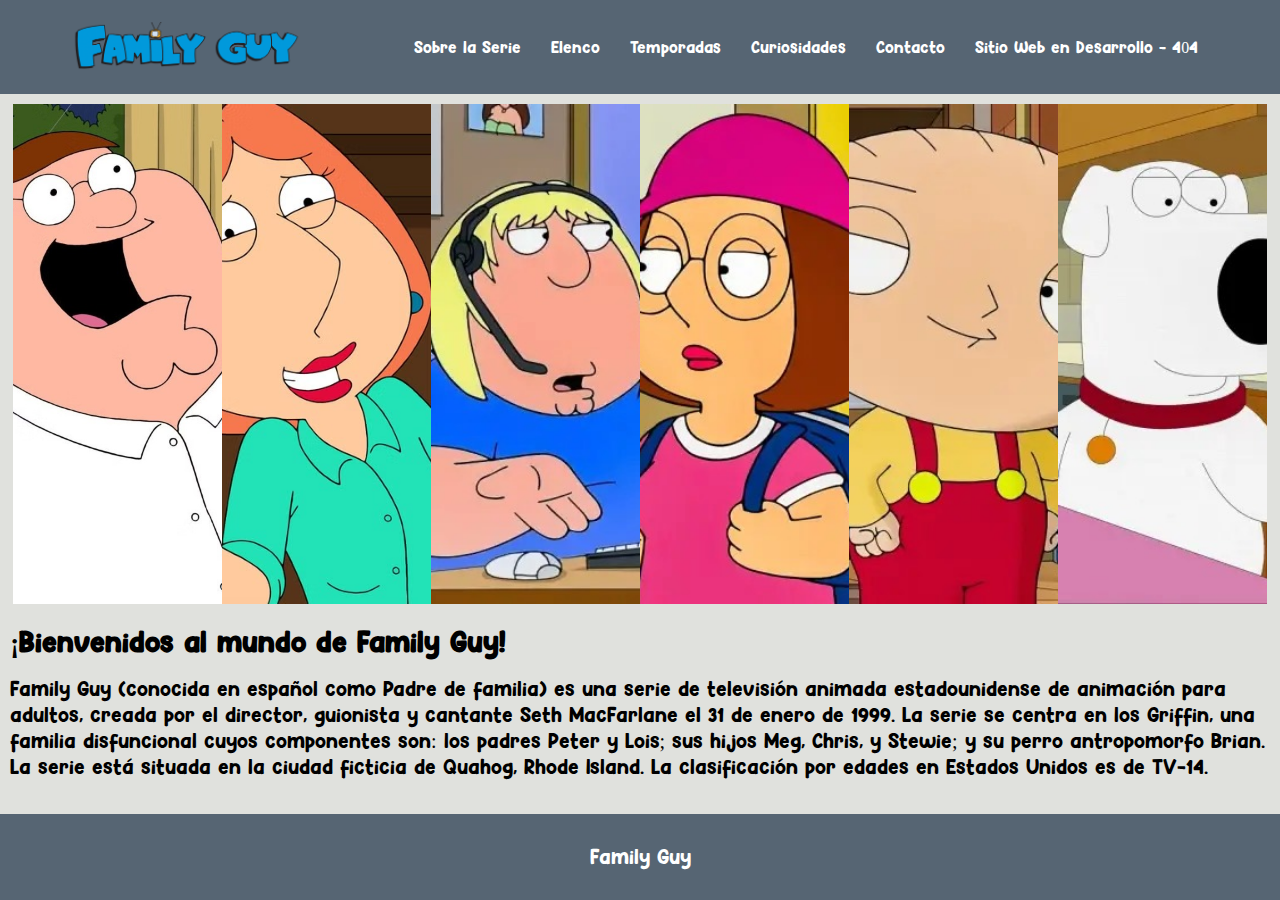
<file: index.html>
<!DOCTYPE html>
<html lang="en">
<head>
  <meta charset="UTF-8">
  <meta name="viewport" content="width=device-width, initial-scale=1.0">
  <title>Inicio</title>
  <link rel="icon" href="./img/Family_Guy_Logo.png" type="image/x-icon">
  <link rel="stylesheet" href="css/styles.css">
</head>
<body>
  <header id="header-general">
    <a href="index.html"><img src="/img/Family-Guy-Emblem.png" alt="family guy logo" height="50px"></a>
    <nav id="nav">
      <ul>
        <a href="informacion.html">Sobre la Serie</a>
        <a href="elenco.html">Elenco</a>
        <a href="temporadas.html">Temporadas</a>
        <a href="curiosidades.html">Curiosidades</a>
        <a href="contacto.html">Contacto</a>
        <a href="404.html">Sitio Web en Desarrollo - 404</a>
      </ul>
    </nav>
  </header>
  <main id="main-index">

    <section class="galery">

      <img src="./img/Peter_Galery.jpeg" alt="Peter Griffin Galery">
      <img src="./img/Lois_Galery.jpeg" alt="Lois Griffin Galery">
      <img src="./img/Chris_Galery.jpeg" alt="Chris Griffin Galery">
      <img src="./img/Meg_Galery.jpeg" alt="Meg Griffin Galery">
      <img src="./img/Stewie_Galery.jpeg" alt="Stewie Griffin Galery">
      <img src="./img/Brian_Galery.jpeg" alt="Brian Griffin Galery">

    </section>

    <section id="index-descripcion">

      <h2>¡Bienvenidos al mundo de Family Guy!</h2>
      <p>Family Guy (conocida en español como Padre de familia) es una serie de televisión animada estadounidense de
        animación para adultos,
        creada por el director, guionista y cantante Seth MacFarlane el 31 de enero de 1999. La serie se centra en los
        Griffin, una familia disfuncional cuyos componentes son:
        los padres Peter y Lois; sus hijos Meg, Chris, y Stewie; y su perro antropomorfo Brian.
        La serie está situada en la ciudad ficticia de Quahog, Rhode Island. La clasificación por edades en Estados
        Unidos es de TV-14.</p>

    </section>

  </main>
  <footer id="footer-general">

    <p>Family Guy</p>

  </footer>

</body>

</html>
</file>
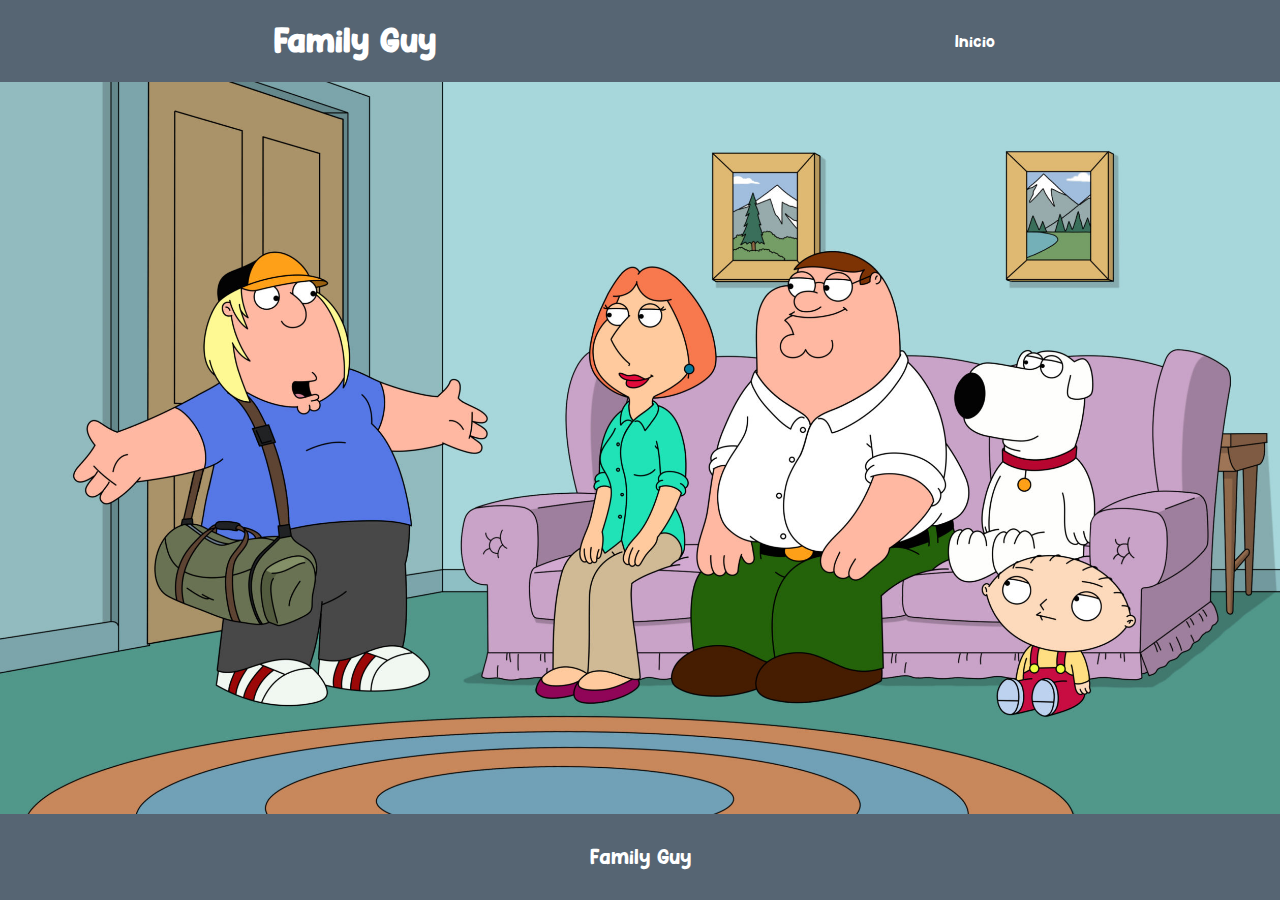
<file: confirmacion.html>
<!DOCTYPE html>
<html lang="en">
<head>
    <meta charset="UTF-8">
    <meta name="viewport" content="width=device-width, initial-scale=1.0">
    <title>Contacto</title>
    <link rel="icon" href="./img/Family_Guy_Logo.png" type="image/x-icon">
    <link rel="stylesheet" href="css/styles.css">
</head>
<body>
    <header id="header-general">
        <h1>Family Guy</h1>
        <nav id="nav">
          <ul>
            <a href="index.html">Inicio</a>
          </ul>
        </nav>
    </header>
    <main id="main-contacto">

     
    </main>
    <footer id="footer-general">

        <p>Family Guy</p>
    
    </footer>
</body>
</html>
</file>
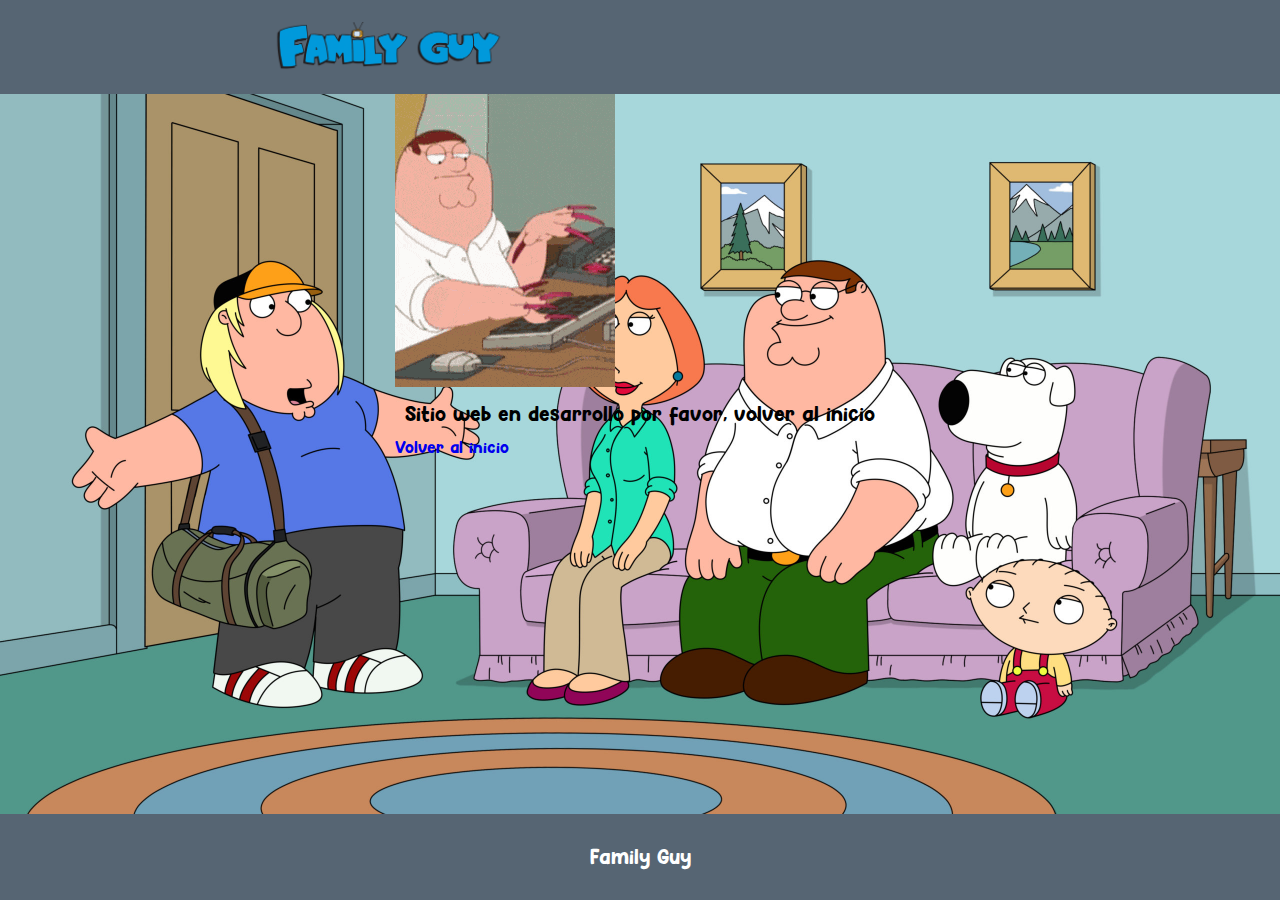
<file: desarrollo.html>
<!DOCTYPE html>
<html lang="en">
<head>
    <meta charset="UTF-8">
    <meta name="viewport" content="width=device-width, initial-scale=1.0">
    <title>Sitio Web en Desarrollo</title>
    <link rel="stylesheet" href="css/styles.css">
</head>
<body>
    <header id="header-general">
        <a href="index.html"><img src="/img/Family-Guy-Emblem.png" alt="family guy logo" height="50px"></a>
        <nav id="nav">
        </nav>
    </header>
    <main id="main-contacto">

      <div class="contenedor">
        <img src="img/Peter_Griffin_Trabajando.gif" alt="Logo en desarrollo">
        <p>Sitio web en desarrollo por favor, volver al inicio</p>
        <a href="index.html">Volver al inicio</a>
      </div>
     
    </main>
    <footer id="footer-general">

        <p>Family Guy</p>
    
    </footer>
</body>
</html>
</file>
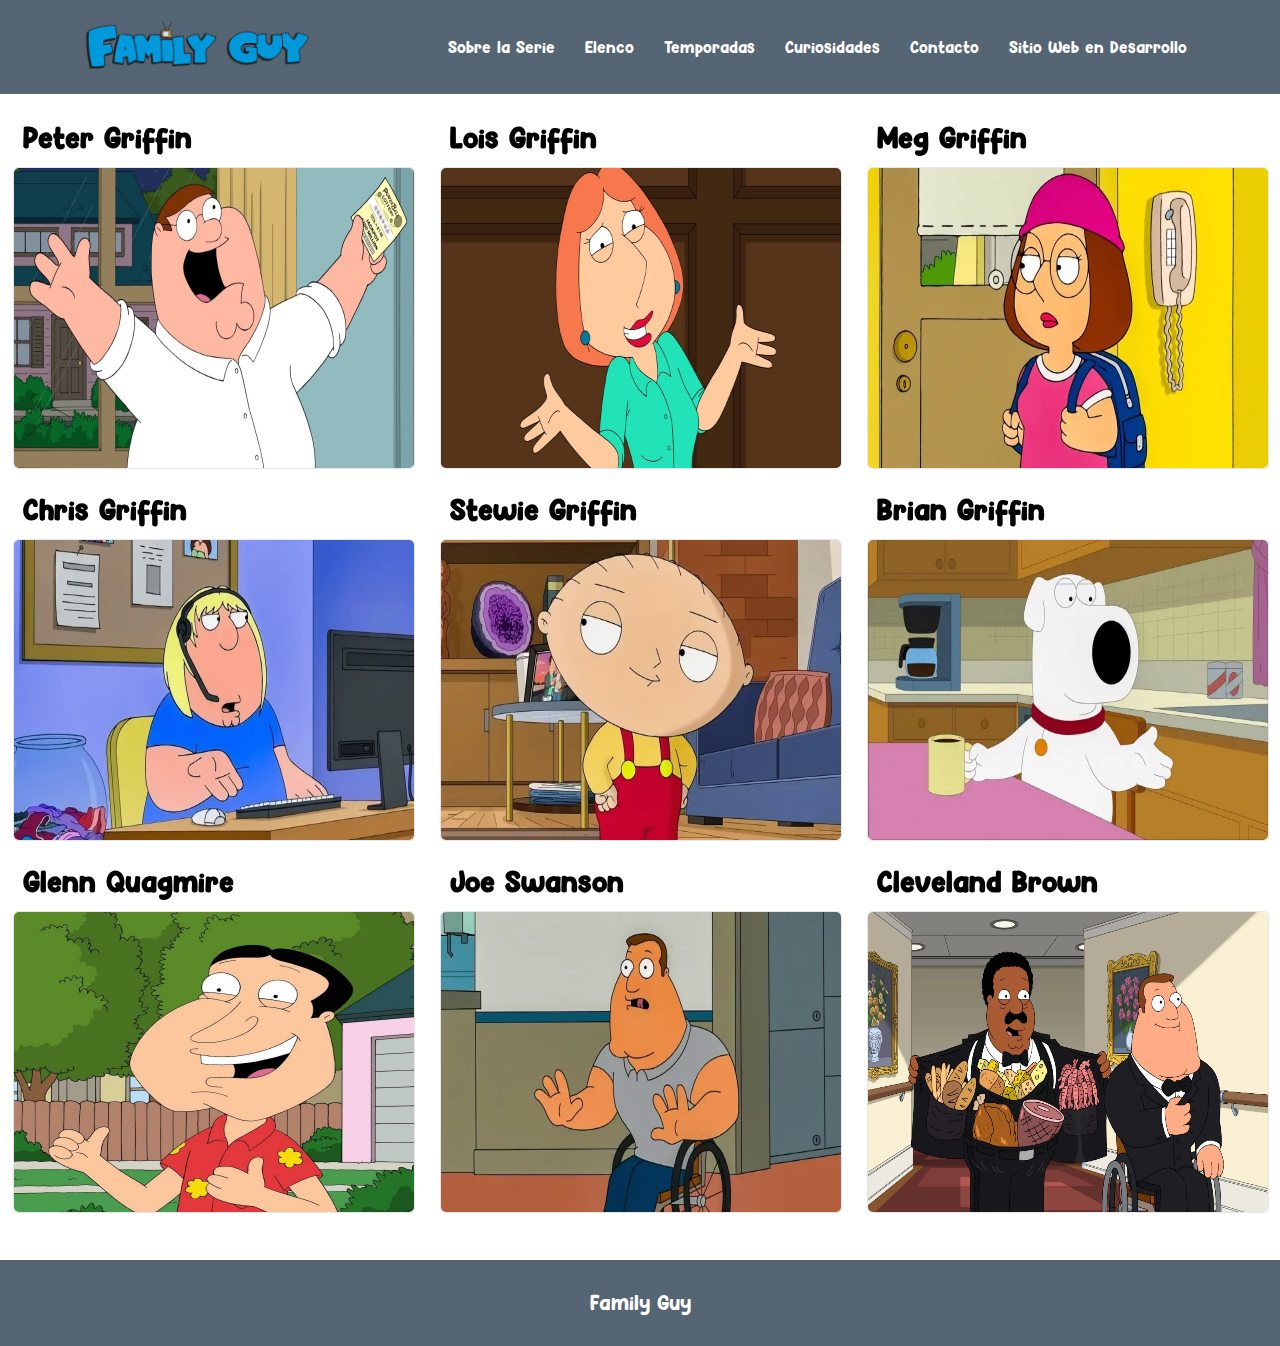
<file: elenco.html>
<!DOCTYPE html>
<html lang="en">
<head>
    <meta charset="UTF-8">
    <meta name="viewport" content="width=device-width, initial-scale=1.0">
    <title>Elenco</title>
    <link rel="icon" href="./img/Family_Guy_Logo.png" type="image/x-icon">
    <link rel="stylesheet" href="css/styles.css">
</head>
<body>
    <header id="header-general">
        <a href="index.html"><img src="/img/Family-Guy-Emblem.png" alt="family guy logo" height="50px"></a>
        <nav id="nav">
            <ul>
                <a href="informacion.html">Sobre la Serie</a>
                <a href="elenco.html">Elenco</a>
                <a href="temporadas.html">Temporadas</a>
                <a href="curiosidades.html">Curiosidades</a>
                <a href="contacto.html">Contacto</a>
                <a href="desarrollo.html">Sitio Web en Desarrollo</a>
            </ul>
        </nav>
    </header>
    <main id="main-elenco">

        <div class="cartas">
            <div class="carta">
                <div class="carta-contenedor">
                    <h2>Peter Griffin</h2>
                    <div class="carta-frente"><img src="./img/Peter_Galery.jpeg" alt="Peter_Griffin"></div>
                    <div class="carta-atras"><p>PJustin Peter Löwenbräu Griffin, Es el personaje principal de la serie Padre de Familia.</p></div>
                </div>
            </div>

            <div class="carta">
                <div class="carta-contenedor">
                    <h2>Lois Griffin</h2>
                    <div class="carta-frente"><img src="./img/Lois_Galery.jpeg" alt="Lois_Galery"></div>
                    <div class="carta-atras"><p>Born Lois Pewterschmidt es hija de los multimillonarios Carter Pewterschmidt y Barbara Pewterschmidt, esposa de peter.</p></div>
                </div>
            </div>

            <div class="carta">
                <div class="carta-contenedor">
                    <h2>Meg Griffin</h2>
                    <div class="carta-frente"><img src="./img/Meg_Galery.jpeg" alt="Meg_Galery"></div>
                    <div class="carta-atras"><p>Megatron "Meg" Griffin es uno de los personajes principales de Padre de Familia. Meg es la hija mayor de la Familia Griffin.</p></div>
                </div>
            </div>

            <div class="carta">
                <div class="carta-contenedor">
                    <h2>Chris Griffin</h2>
                    <div class="carta-frente"><img src="./img/Chris_Galery.jpeg" alt="Chris_Galery"></div>
                    <div class="carta-atras"><p>Christopher Cross "Chris" Griffin es uno de los personajes principales de Padre de Familia, siendo el hijo medio de la Familia Griffin.</p></div>
                </div>
            </div>

            <div class="carta">
                <div class="carta-contenedor">
                    <h2>Stewie Griffin</h2>
                    <div class="carta-frente"><img src="./img/Stewie_Galery.jpeg" alt="Stewie_Galery"></div>
                    <div class="carta-atras"><p>Stewart "Stewie" Gilligan Griffin es uno de los personajes principales de Padre de Familia, siendo además el hijo menor de la Familia Griffin.</p></div>
                </div>
            </div>

            <div class="carta">
                <div class="carta-contenedor">
                    <h2>Brian Griffin</h2>
                    <div class="carta-frente"><img src="./img/Brian_Galery.jpeg" alt="Brian_Galery"></div>
                    <div class="carta-atras"><p>Brian Griffin Es unos de los personajes principales de Padre de Familia. Es un perro labrador y la mascota de la Familia Griffin.</p></div>
                </div>
            </div>

            <div class="carta">
                <div class="carta-contenedor">
                    <h2>Glenn Quagmire</h2>
                    <div class="carta-frente"><img src="./img/quagmire.jpg" alt="quagmire"></div>
                    <div class="carta-atras"><p>Glenn Quagmire es uno de los mejores amigos de Peter y es conocido como el pervertido del grupo.</p></div>
                </div>
            </div>

            <div class="carta">
                <div class="carta-contenedor">
                    <h2>Joe Swanson</h2>
                    <div class="carta-frente"><img src="./img/JoeSwansonGlaery.webp" alt="JoeSwansonGlaery"></div>
                    <div class="carta-atras"><p>Joseph "Joe" Swanson es uno de los amigos y vecinos de Peter, es un Oficial de policía parapléjico de Quahog.</p></div>
                </div>
            </div>

            <div class="carta">
                <div class="carta-contenedor">
                    <h2>Cleveland Brown</h2>
                    <div class="carta-frente"><img src="./img/clevelandBrownGlaery.webp" alt="clevelandBrownGlaery"></div>
                    <div class="carta-atras"><p>Cleveland Orenthal Brown es uno de los vecinos y amigos de Peter, es el estereotipo de hombre afroamericano en la serie.</p></div>
                </div>
            </div>

        </div>

    </main>
    <footer id="footer-general">

        <p>Family Guy</p>

    </footer>

</body>

</html>
</file>
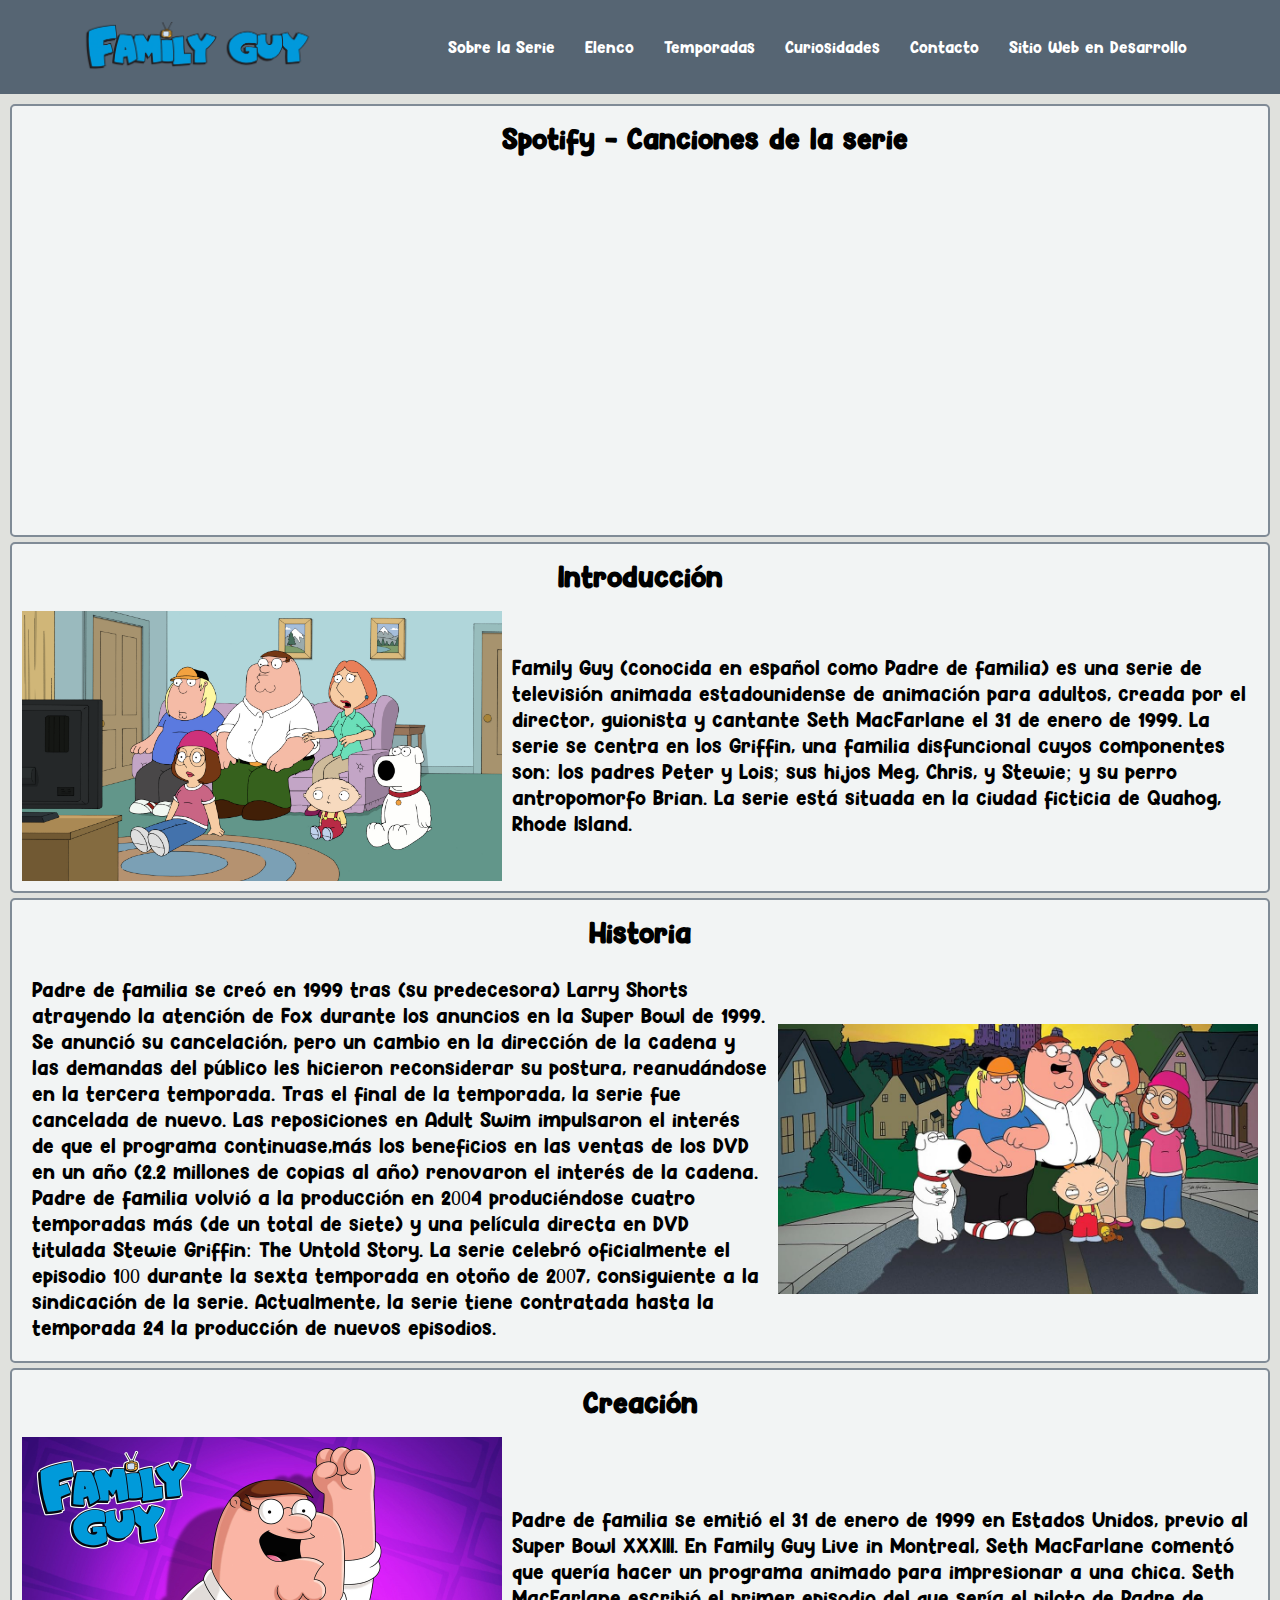
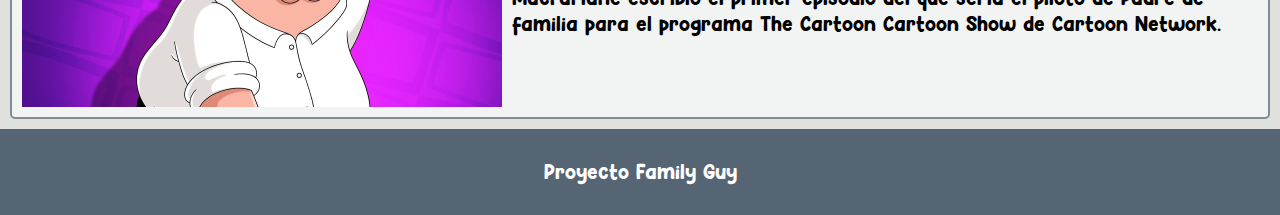
<file: informacion.html>
<!DOCTYPE html>
<html lang="en">
<head>
  <meta charset="UTF-8">
  <meta name="viewport" content="width=device-width, initial-scale=1.0">
  <title>Sobre la Serie</title>
  <link rel="stylesheet" href="css/styles.css">
</head>
<body>

  <header id="header-general">
    <a href="index.html"><img src="/img/Family-Guy-Emblem.png" alt="family guy logo" height="50px"></a>
    <nav id="nav">
      <ul>
        <a href="informacion.html">Sobre la Serie</a>
        <a href="elenco.html">Elenco</a>
        <a href="temporadas.html">Temporadas</a>
        <a href="curiosidades.html">Curiosidades</a>
        <a href="contacto.html">Contacto</a>
        <a href="desarrollo.html">Sitio Web en Desarrollo</a>
      </ul>
    </nav>
  </header>
  <main id="main-informacion">

    <section id="box-informacion">

      <h2>Spotify - Canciones de la serie</h2>
      <div id="section-informacion">
        <iframe style="border-radius:12px" src="https://open.spotify.com/embed/artist/5aOEsdRRuHFiPogvSSGvgG?utm_source=generator" width="1366px" height="352" frameBorder="0" allowfullscreen="" allow="autoplay; clipboard-write; encrypted-media; fullscreen; picture-in-picture" loading="lazy"></iframe>
      </div>

    </section>

    <section id="box-informacion">

      <h2>Introducción</h2>
      <div id="section-informacion">
        <img src="img//family-guy-sillon.png" alt="Family Guy" width="480px">
        <p>Family Guy (conocida en español como Padre de familia) es una serie de televisión animada estadounidense de
          animación para adultos,
          creada por el director, guionista y cantante Seth MacFarlane el 31 de enero de 1999. La serie se centra en los
          Griffin,
          una familia disfuncional cuyos componentes son: los padres Peter y Lois; sus hijos Meg, Chris, y Stewie; y su
          perro antropomorfo Brian.
          La serie está situada en la ciudad ficticia de Quahog, Rhode Island.</p>
      </div>

    </section>

    <section id="box-informacion">

      <h2>Historia</h2>
      <div id="section-informacion">
        <p>Padre de familia se creó en 1999 tras (su predecesora) Larry Shorts atrayendo la atención de Fox durante los
          anuncios en la Super Bowl de 1999.
          Se anunció su cancelación, pero un cambio en la dirección de la cadena y las demandas del público les hicieron
          reconsiderar su postura, reanudándose en la tercera temporada.
          Tras el final de la temporada, la serie fue cancelada de nuevo.
          Las reposiciones en Adult Swim impulsaron el interés de que el programa continuase,más los beneficios en las
          ventas de los DVD en un año (2.2 millones de copias al año) renovaron el interés de la cadena.
          Padre de familia volvió a la producción en 2004 produciéndose cuatro temporadas más (de un total de siete) y
          una película directa en DVD titulada Stewie Griffin: The Untold Story.
          La serie celebró oficialmente el episodio 100 durante la sexta temporada en otoño de 2007, consiguiente a la
          sindicación de la serie.
          Actualmente, la serie tiene contratada hasta la temporada 24 la producción de nuevos episodios.</p>
        <img src="img//family-guy-info-1.jpg" alt="Family Guy Info 1" width="480px">
      </div>

    </section>

    <section id="box-informacion">

      <h2>Creación</h2>
      <div id="section-informacion">
        <img src="img//family-guy-info-2.jpg" alt="Family Guy Info 2" width="480px">
        <p>Padre de familia se emitió el 31 de enero de 1999 en Estados Unidos, previo al Super Bowl XXXIII.
          En Family Guy Live in Montreal, Seth MacFarlane comentó que quería hacer un programa animado para impresionar
          a una chica.
          Seth MacFarlane escribió el primer episodio del que sería el piloto de Padre de familia para el programa The
          Cartoon Cartoon Show de Cartoon Network.</p>
      </div>

    </section>

  </main>
  <footer id="footer-general">

    <p>Proyecto Family Guy</p>

  </footer>
</body>

</html>
</file>
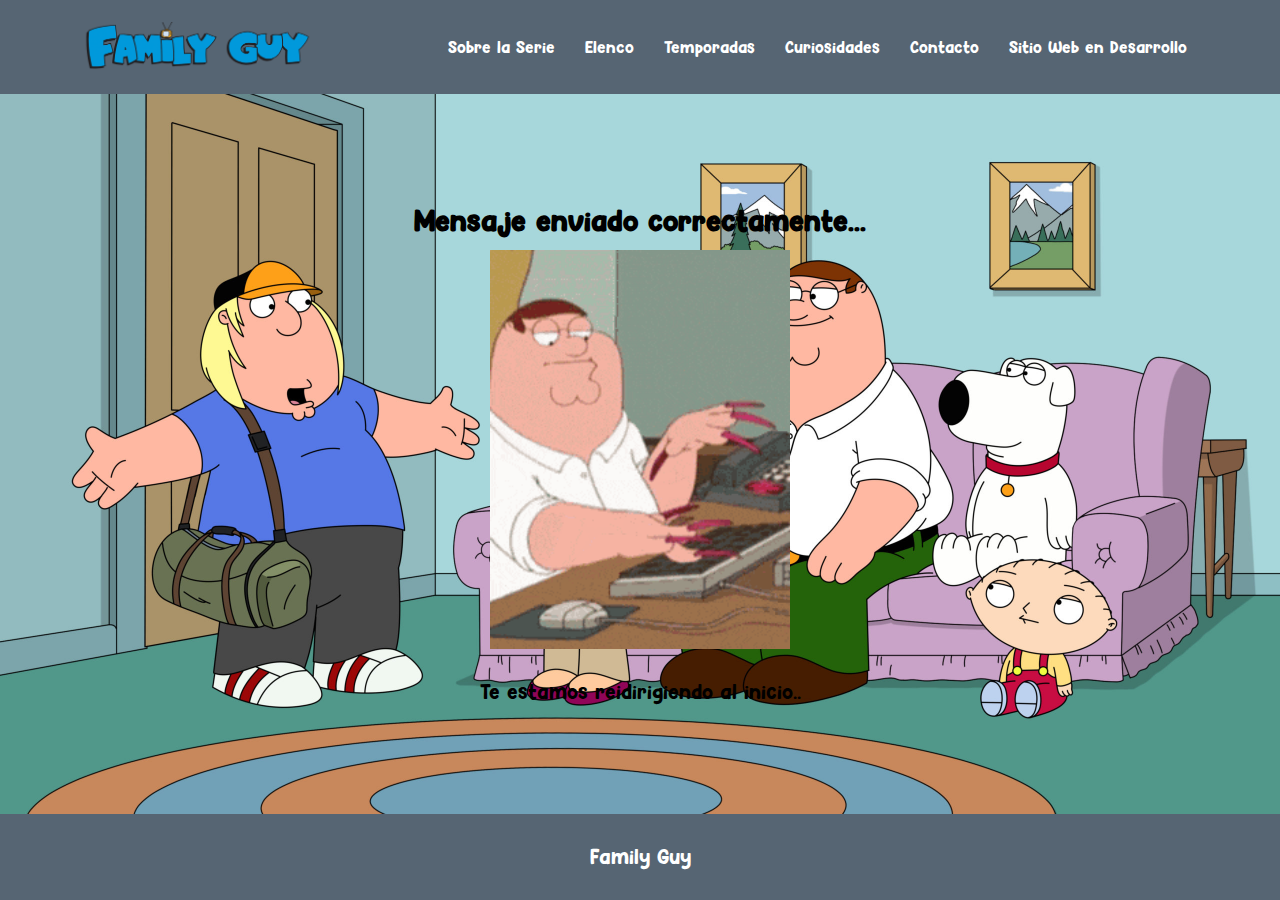
<file: redirigir.html>
<!DOCTYPE html>
<html lang="en">
<head>
    <meta charset="UTF-8">
    <meta name="viewport" content="width=device-width, initial-scale=1.0">
    <title>Redireccionando...</title>
    <meta http-equiv="refresh" content="5;url=index.html">
    <link rel="icon" href="./img/Family_Guy_Logo.png" type="image/x-icon">
    <link rel="stylesheet" href="css/styles.css">
</head>
<body>
    <header id="header-general">
        <a href="index.html"><img src="/img/Family-Guy-Emblem.png" alt="family guy logo" height="50px"></a>
        <nav id="nav">
          <ul>
            <a href="informacion.html">Sobre la Serie</a>
            <a href="elenco.html">Elenco</a>
            <a href="temporadas.html">Temporadas</a>
            <a href="curiosidades.html">Curiosidades</a>
            <a href="contacto.html">Contacto</a>
            <a href="desarrollo.html">Sitio Web en Desarrollo</a>
          </ul>
        </nav>
    </header>
    <main id="main-contacto">

      <div class="desarrollo">
        <h2>Mensaje enviado correctamente...</h2>
        <img src="img/Peter_Griffin_Trabajando.gif" alt="Logo en desarrollo">
        <p>Te estamos reidirigiendo al inicio..</p>
      </div>

    </main>
    <footer id="footer-general">

        <p>Family Guy</p>
    
    </footer>
</body>
</html>
</file>
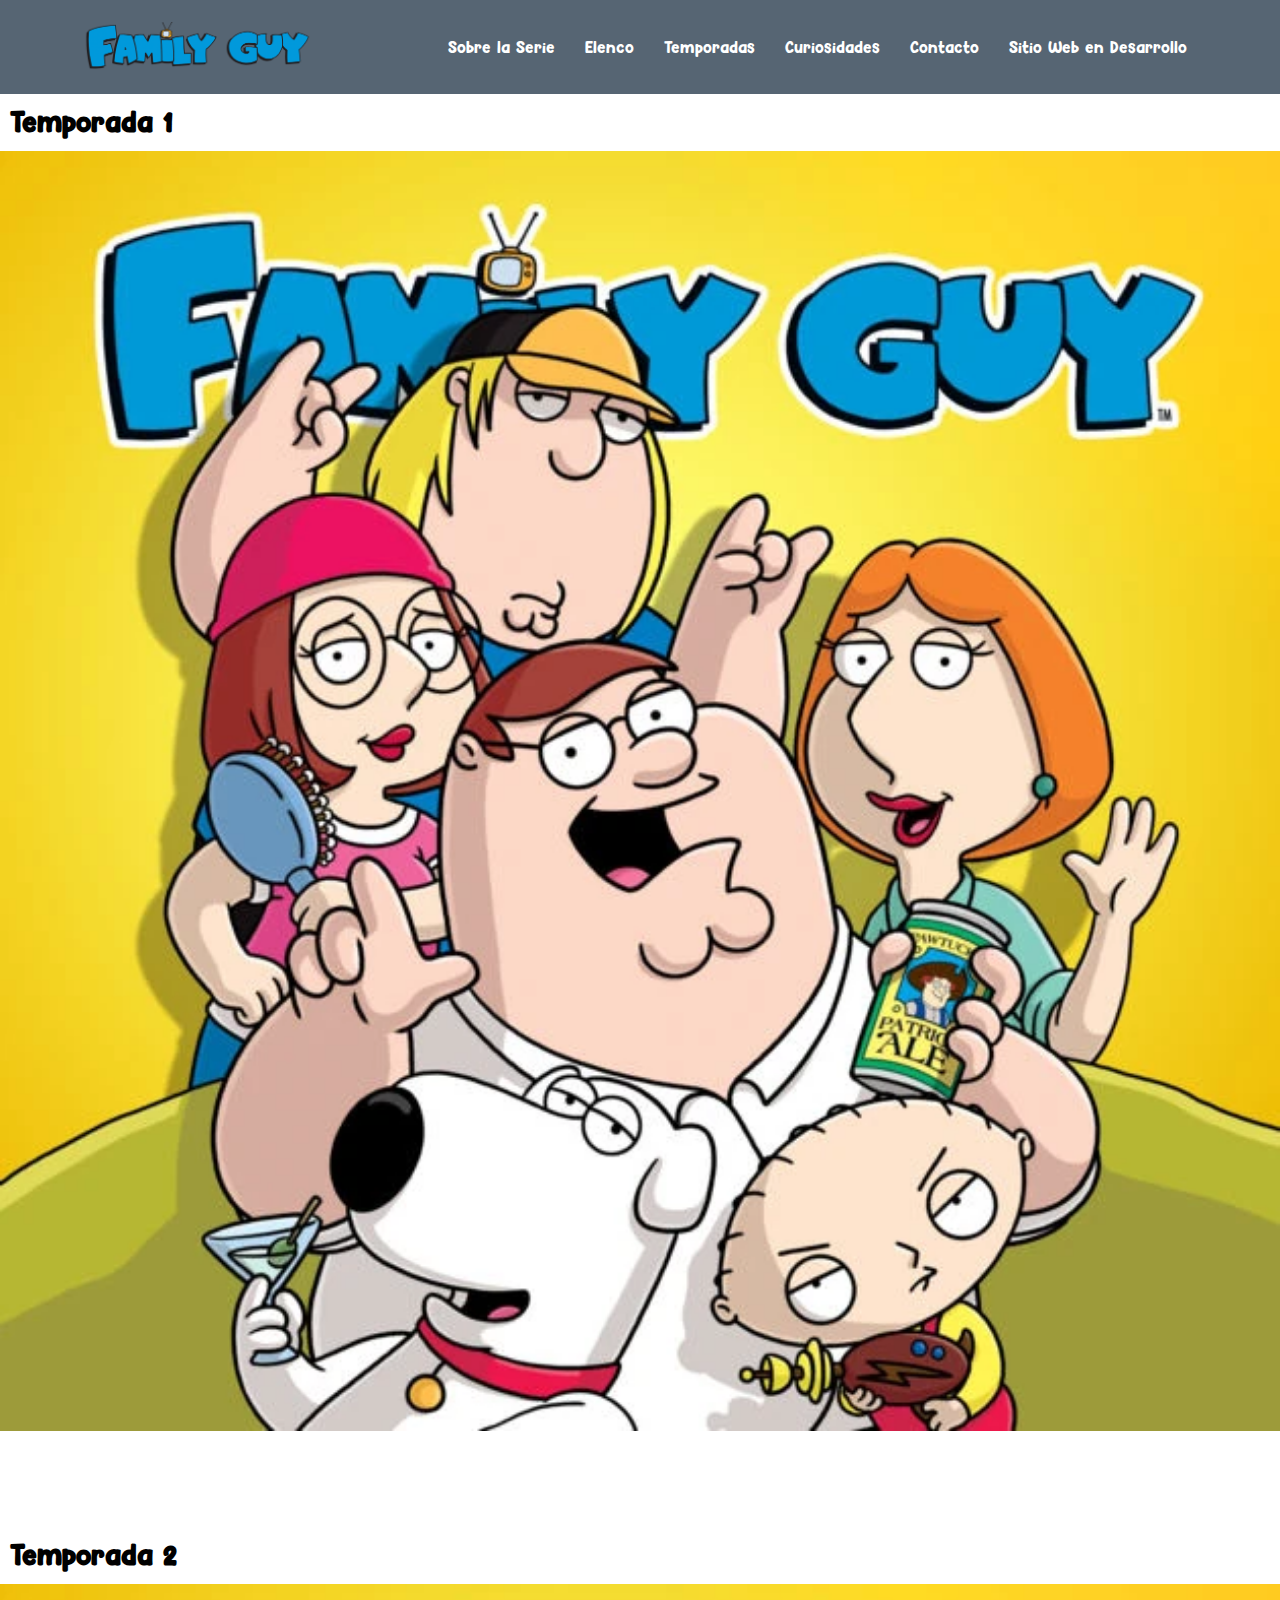
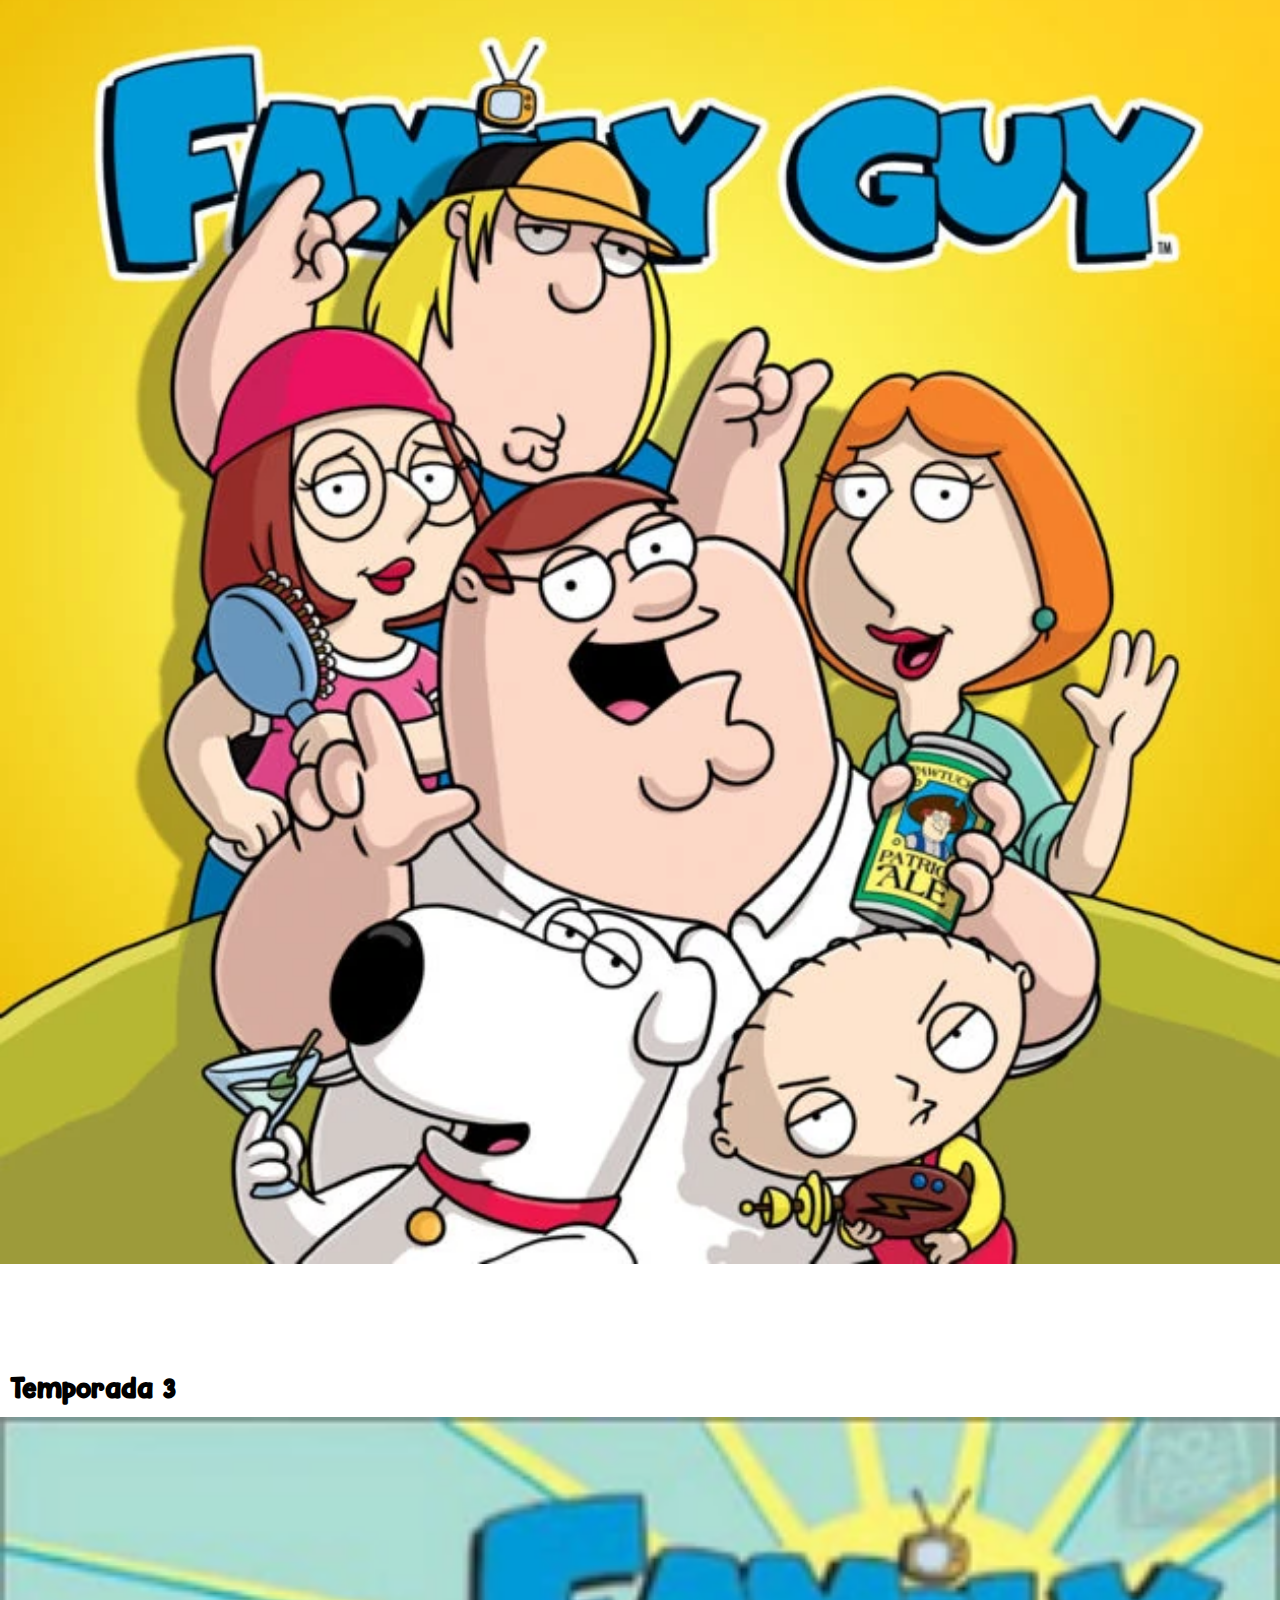
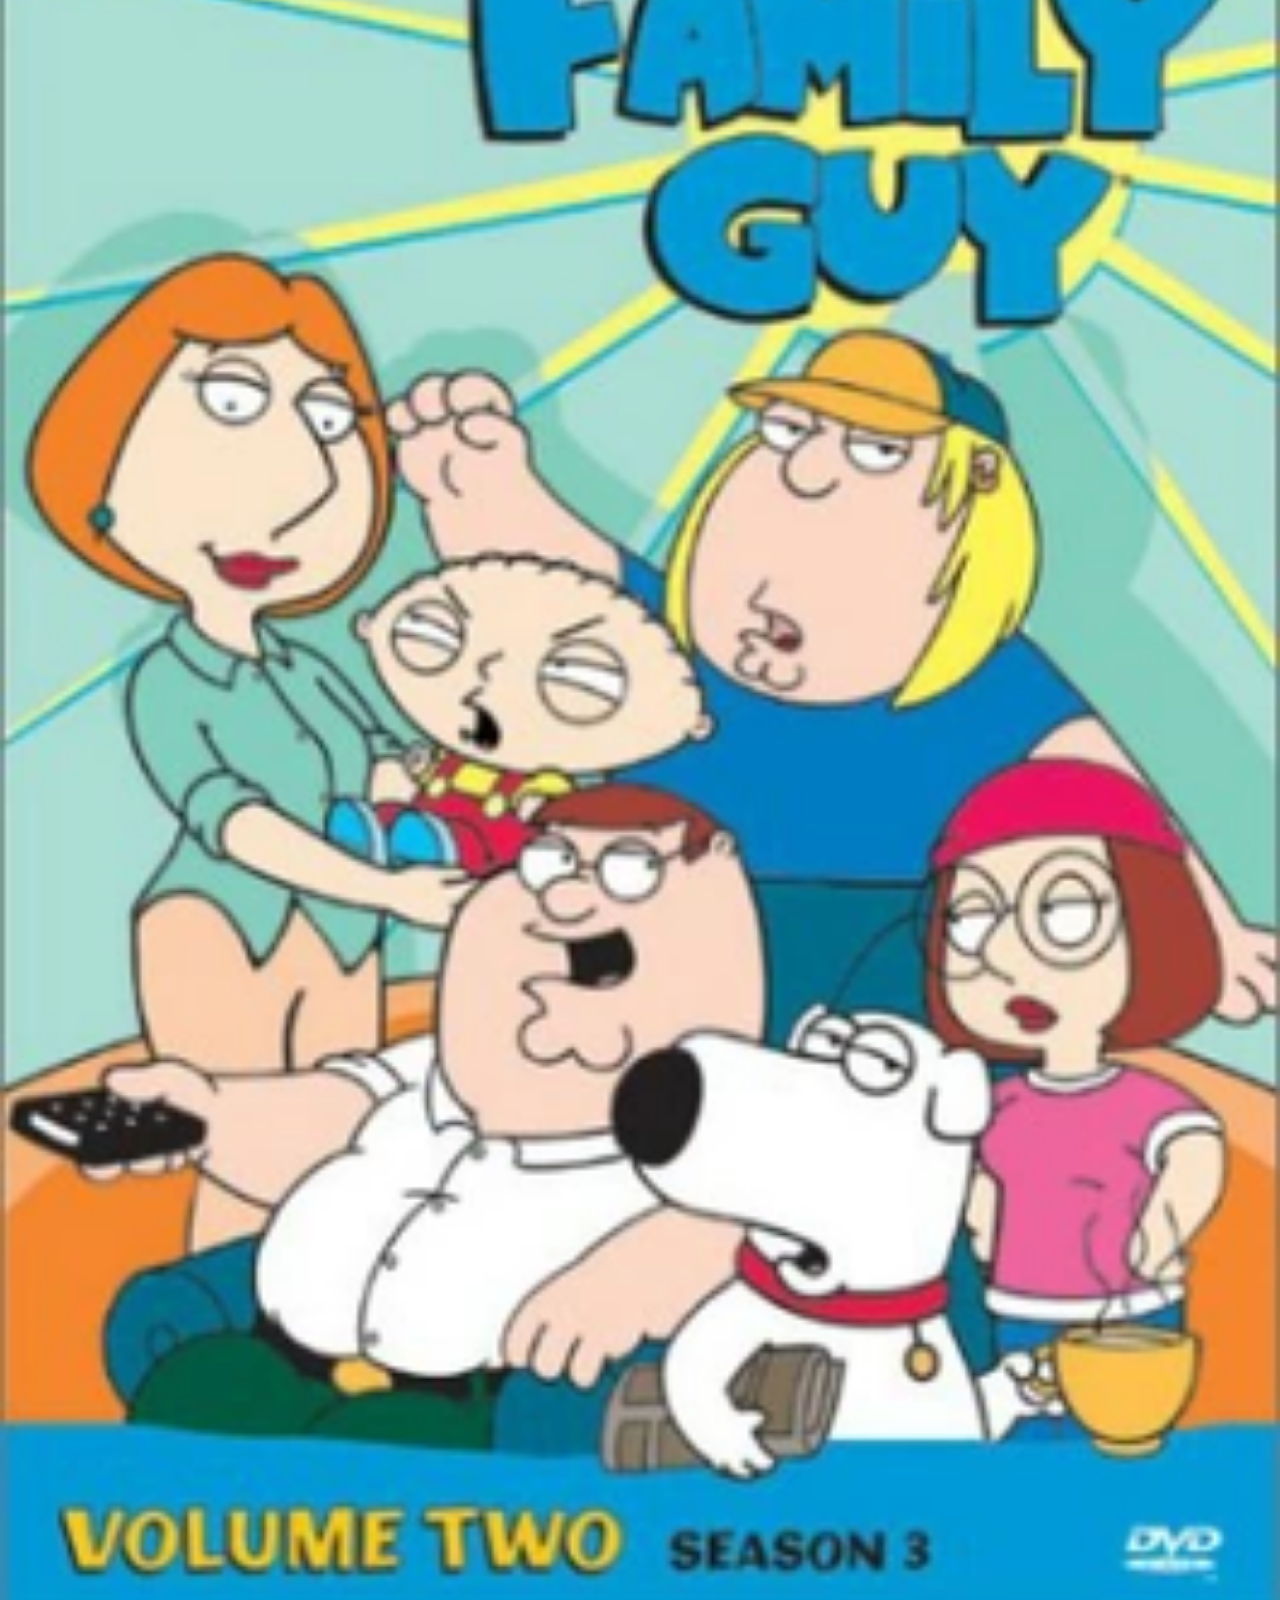
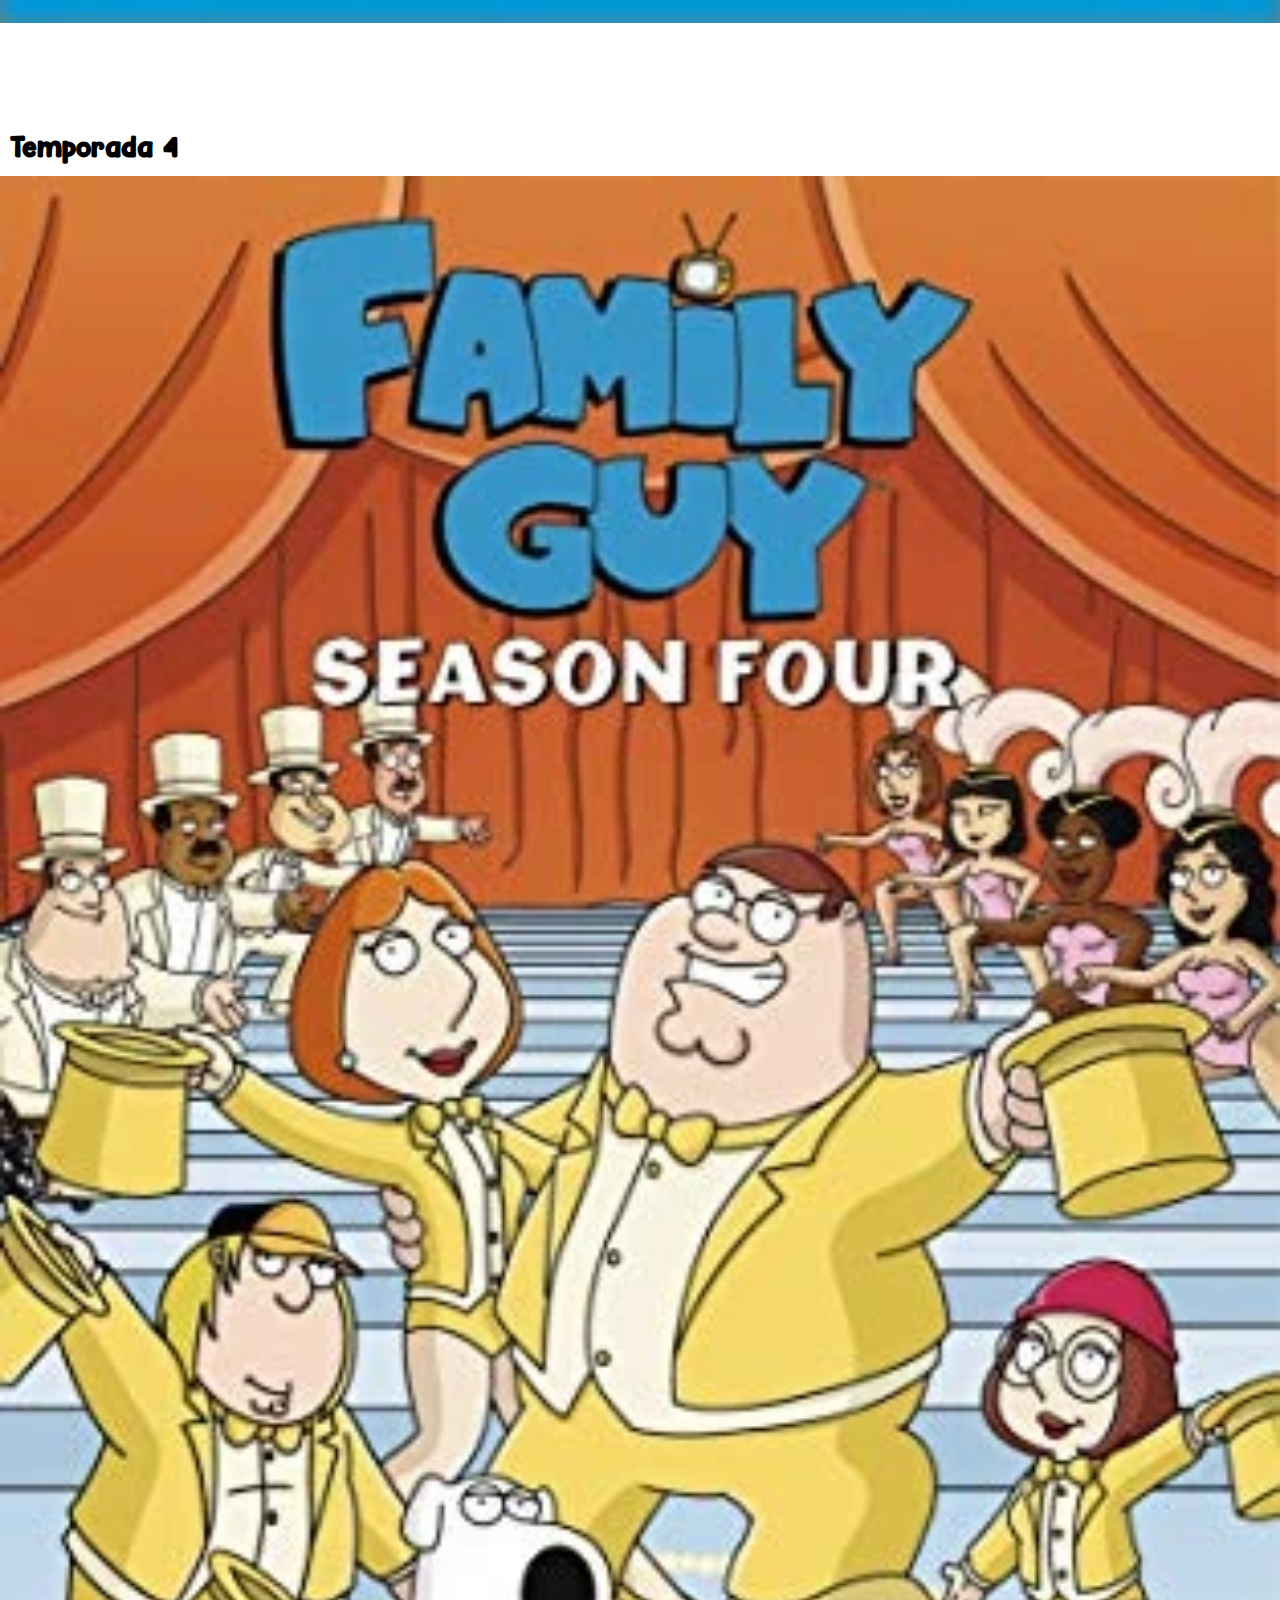
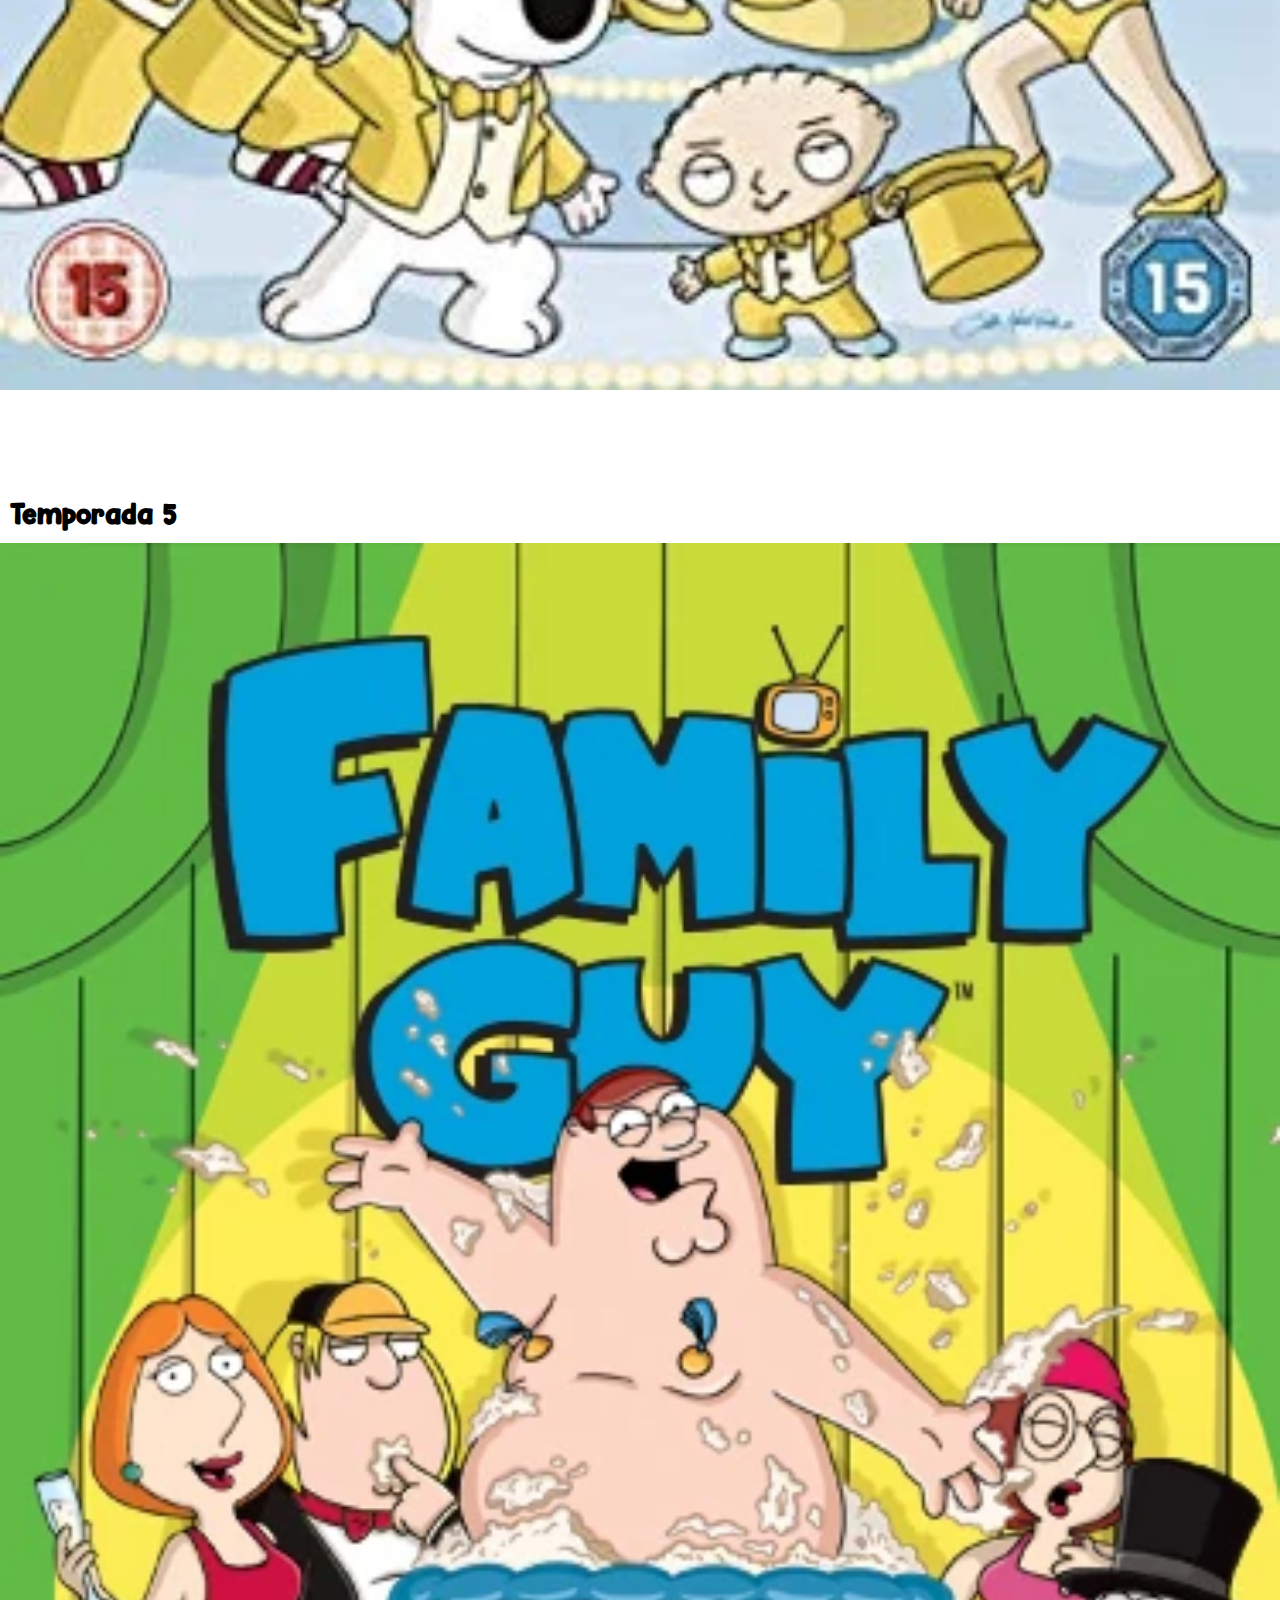
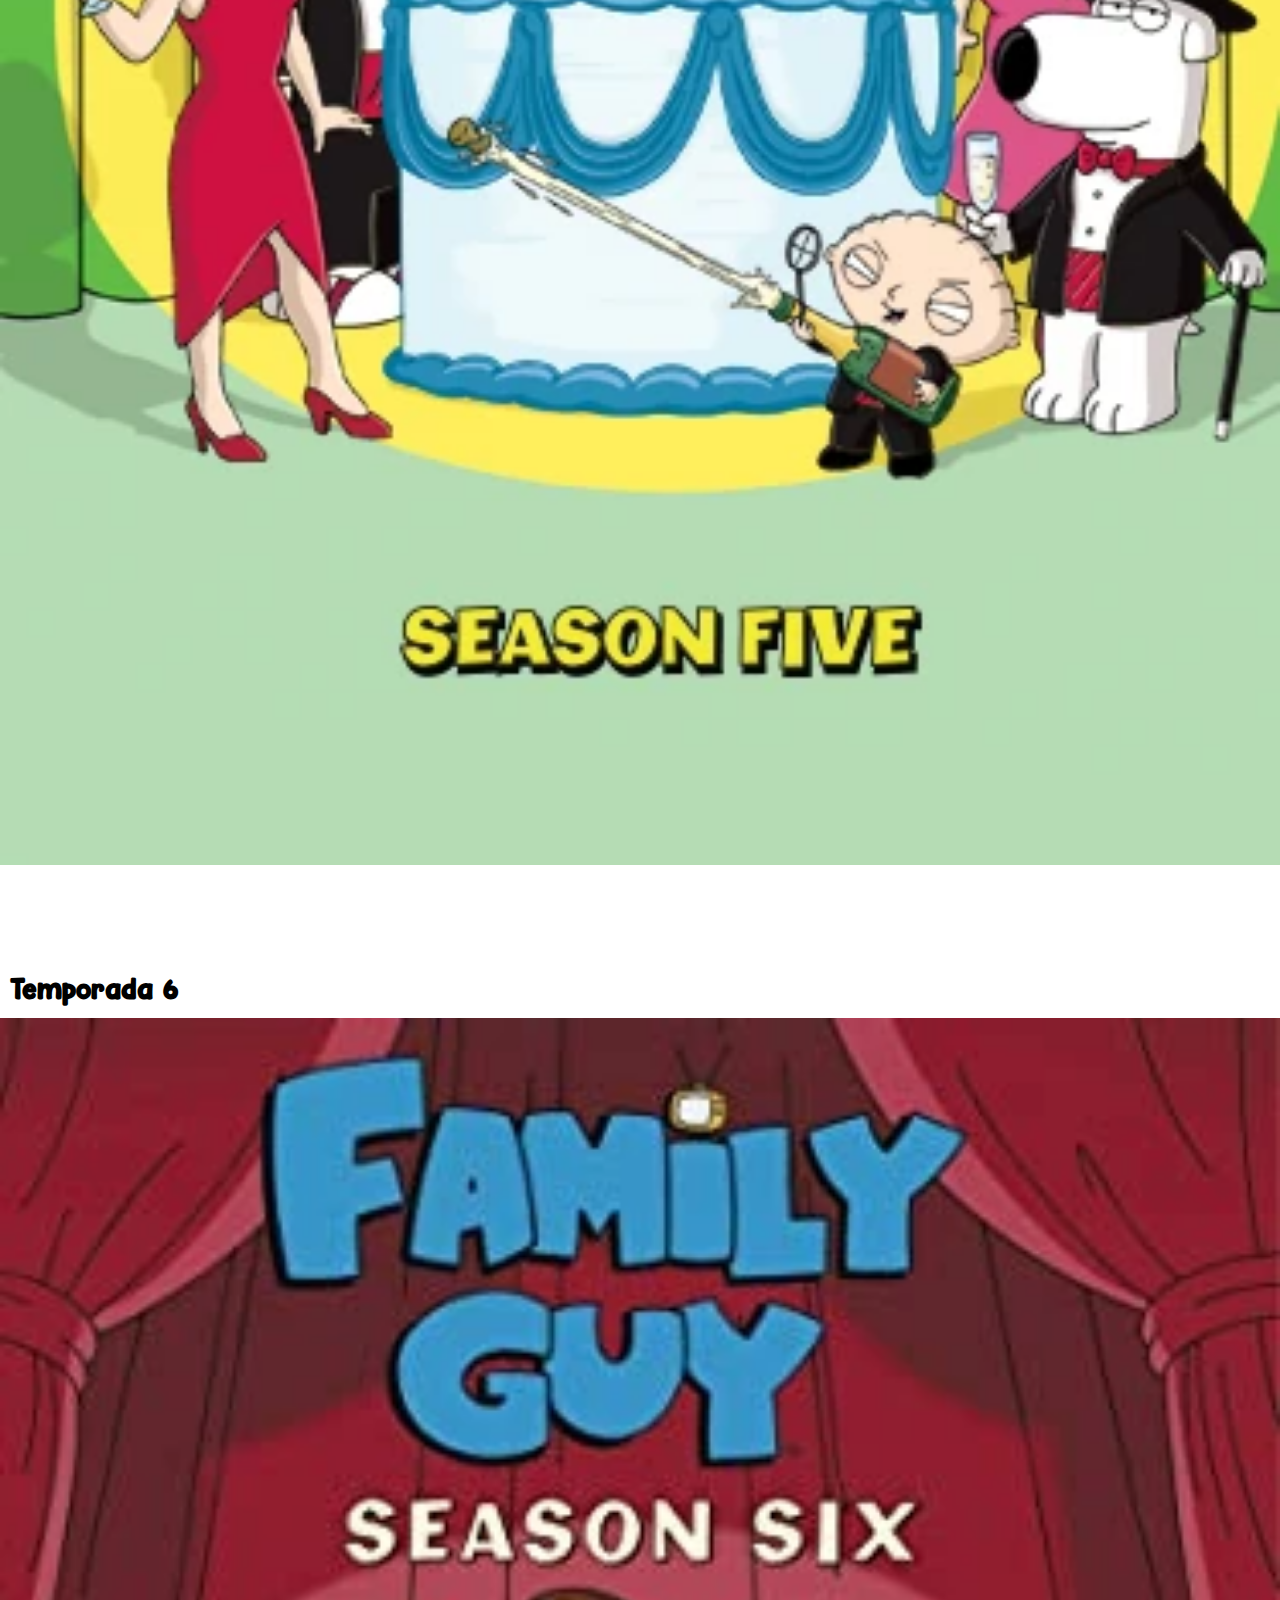
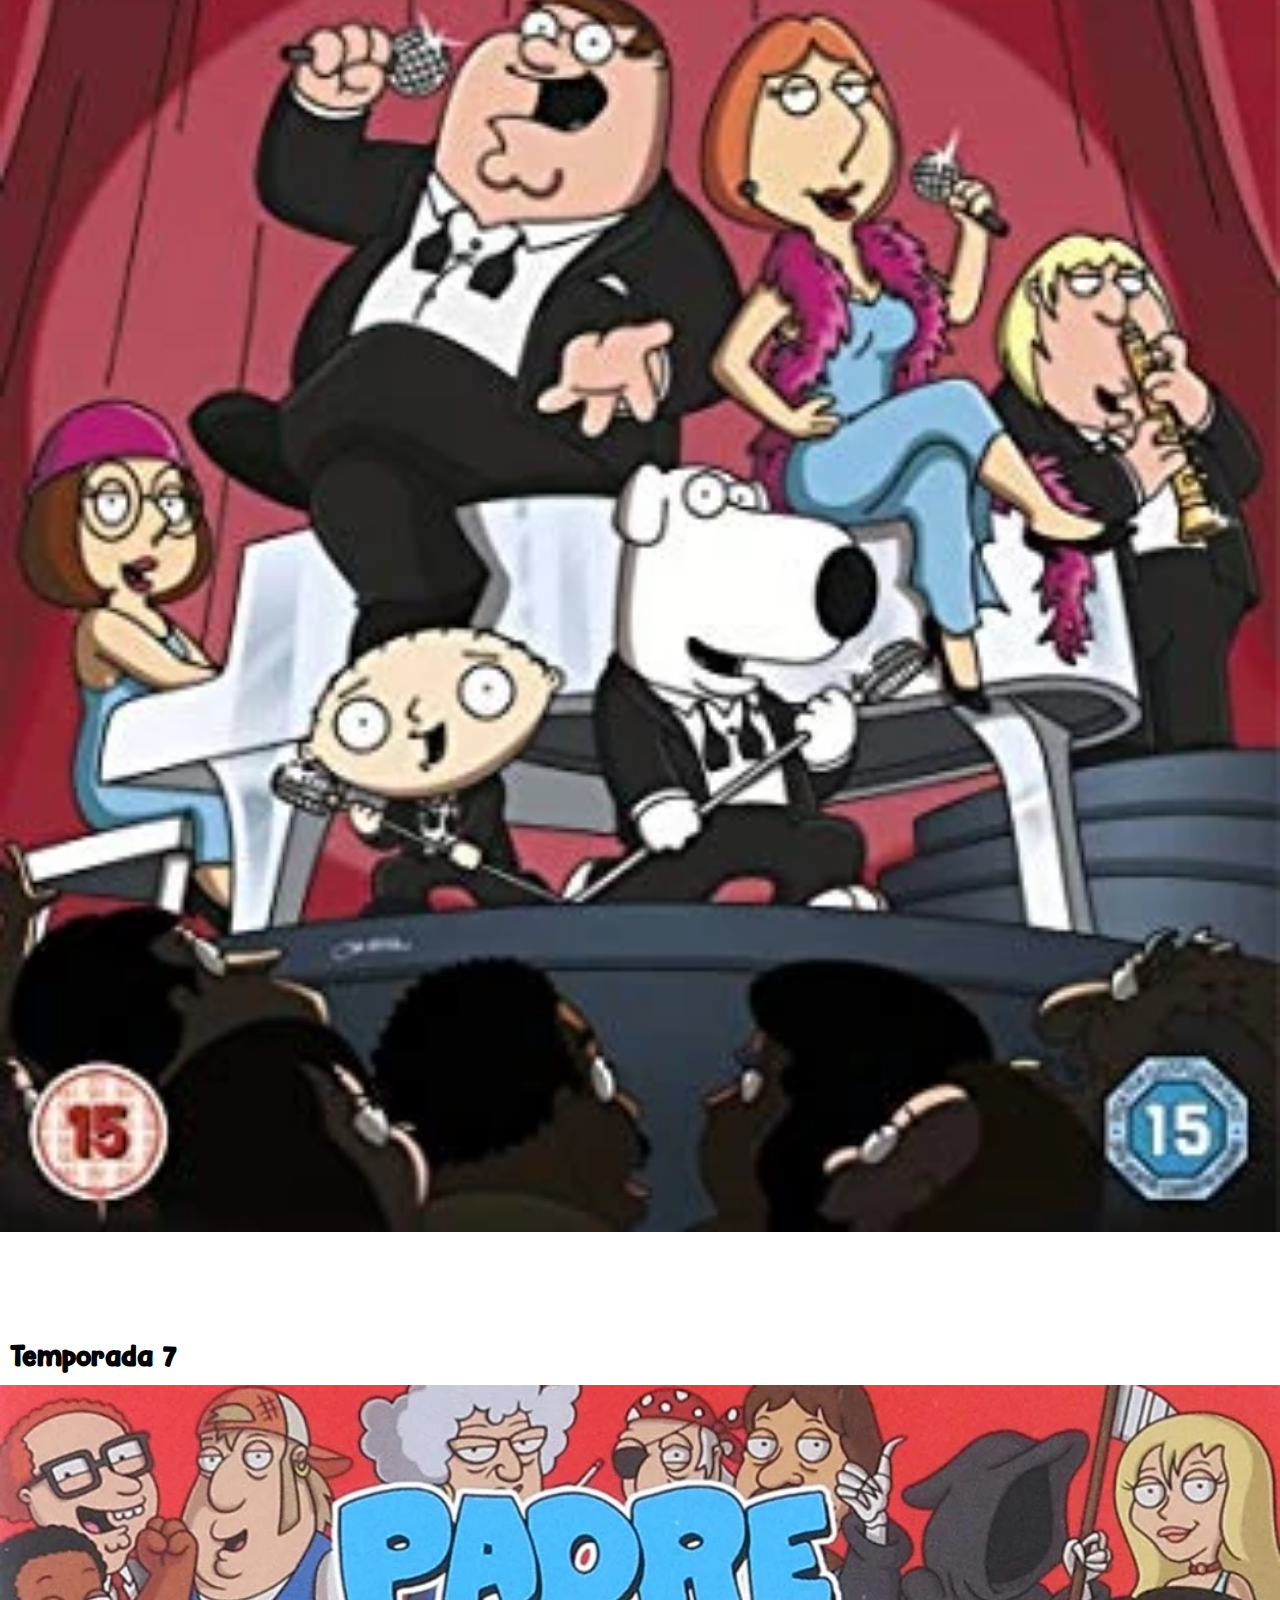
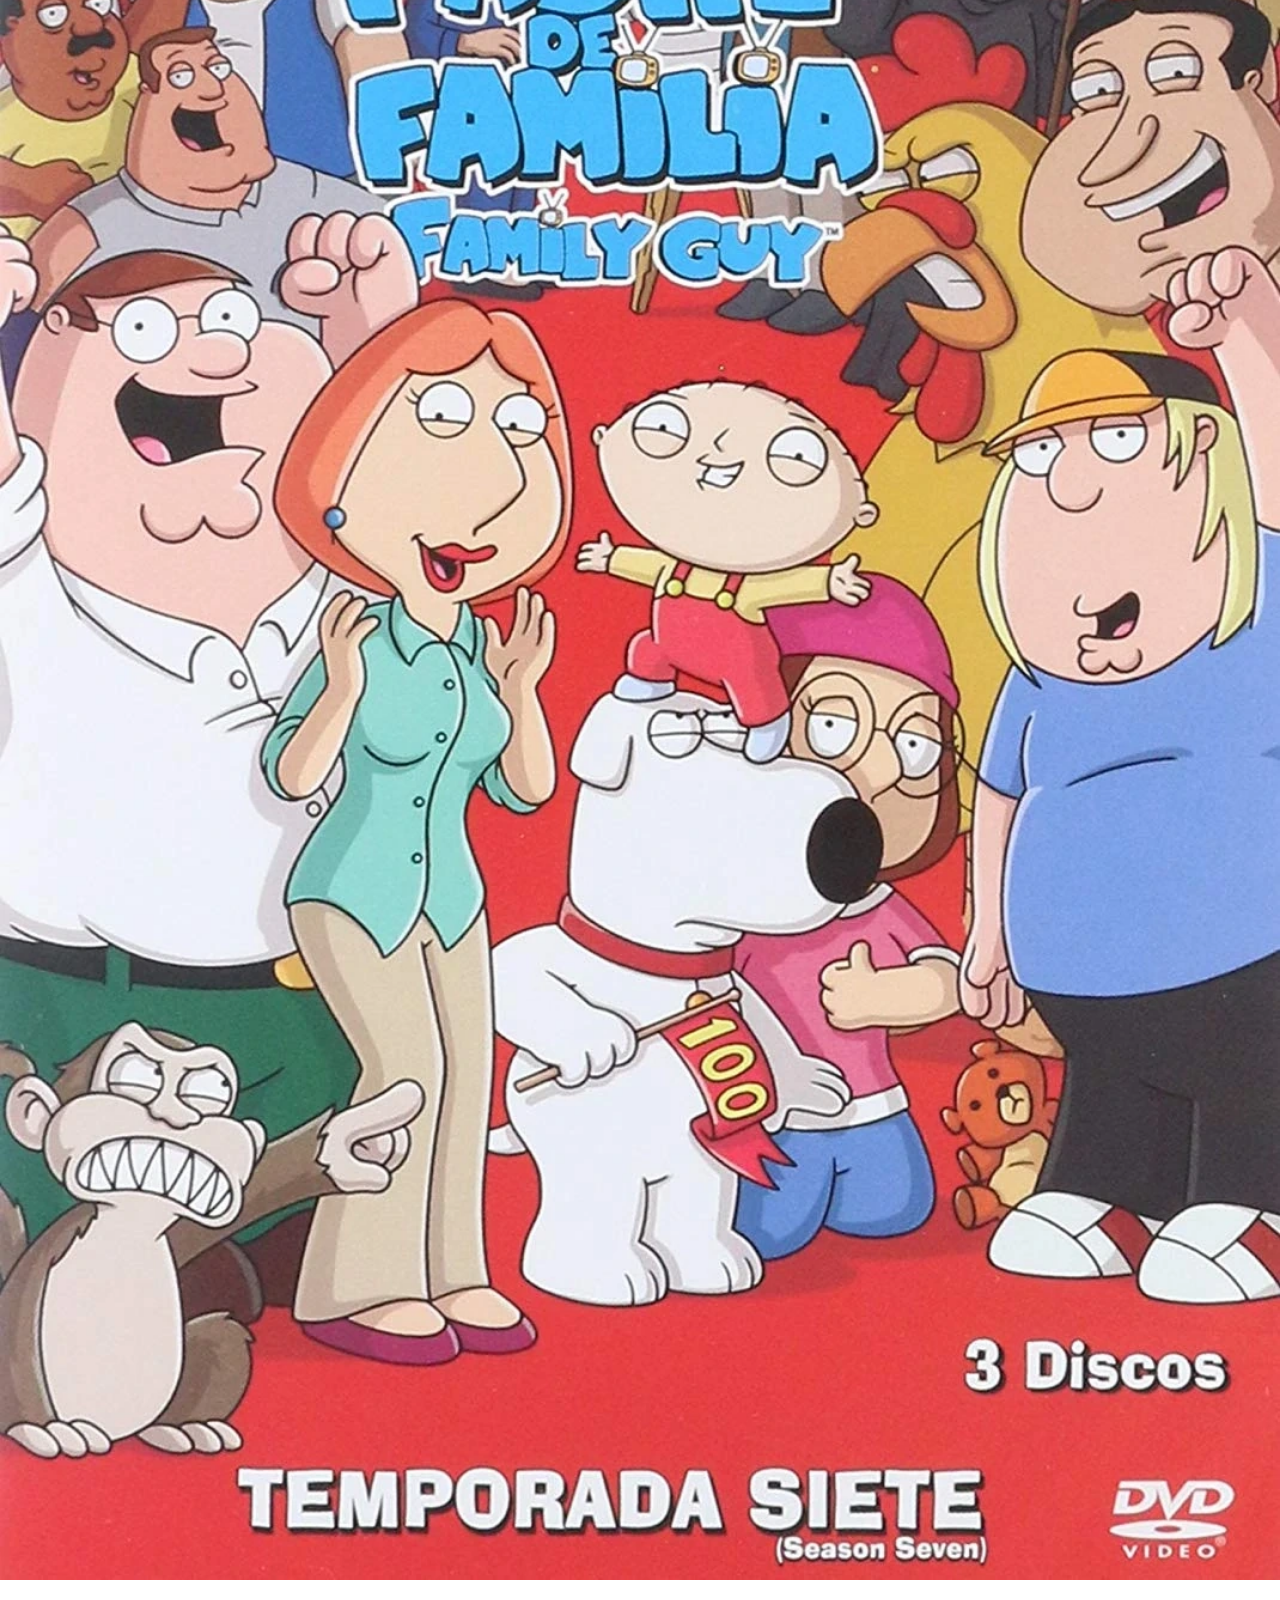
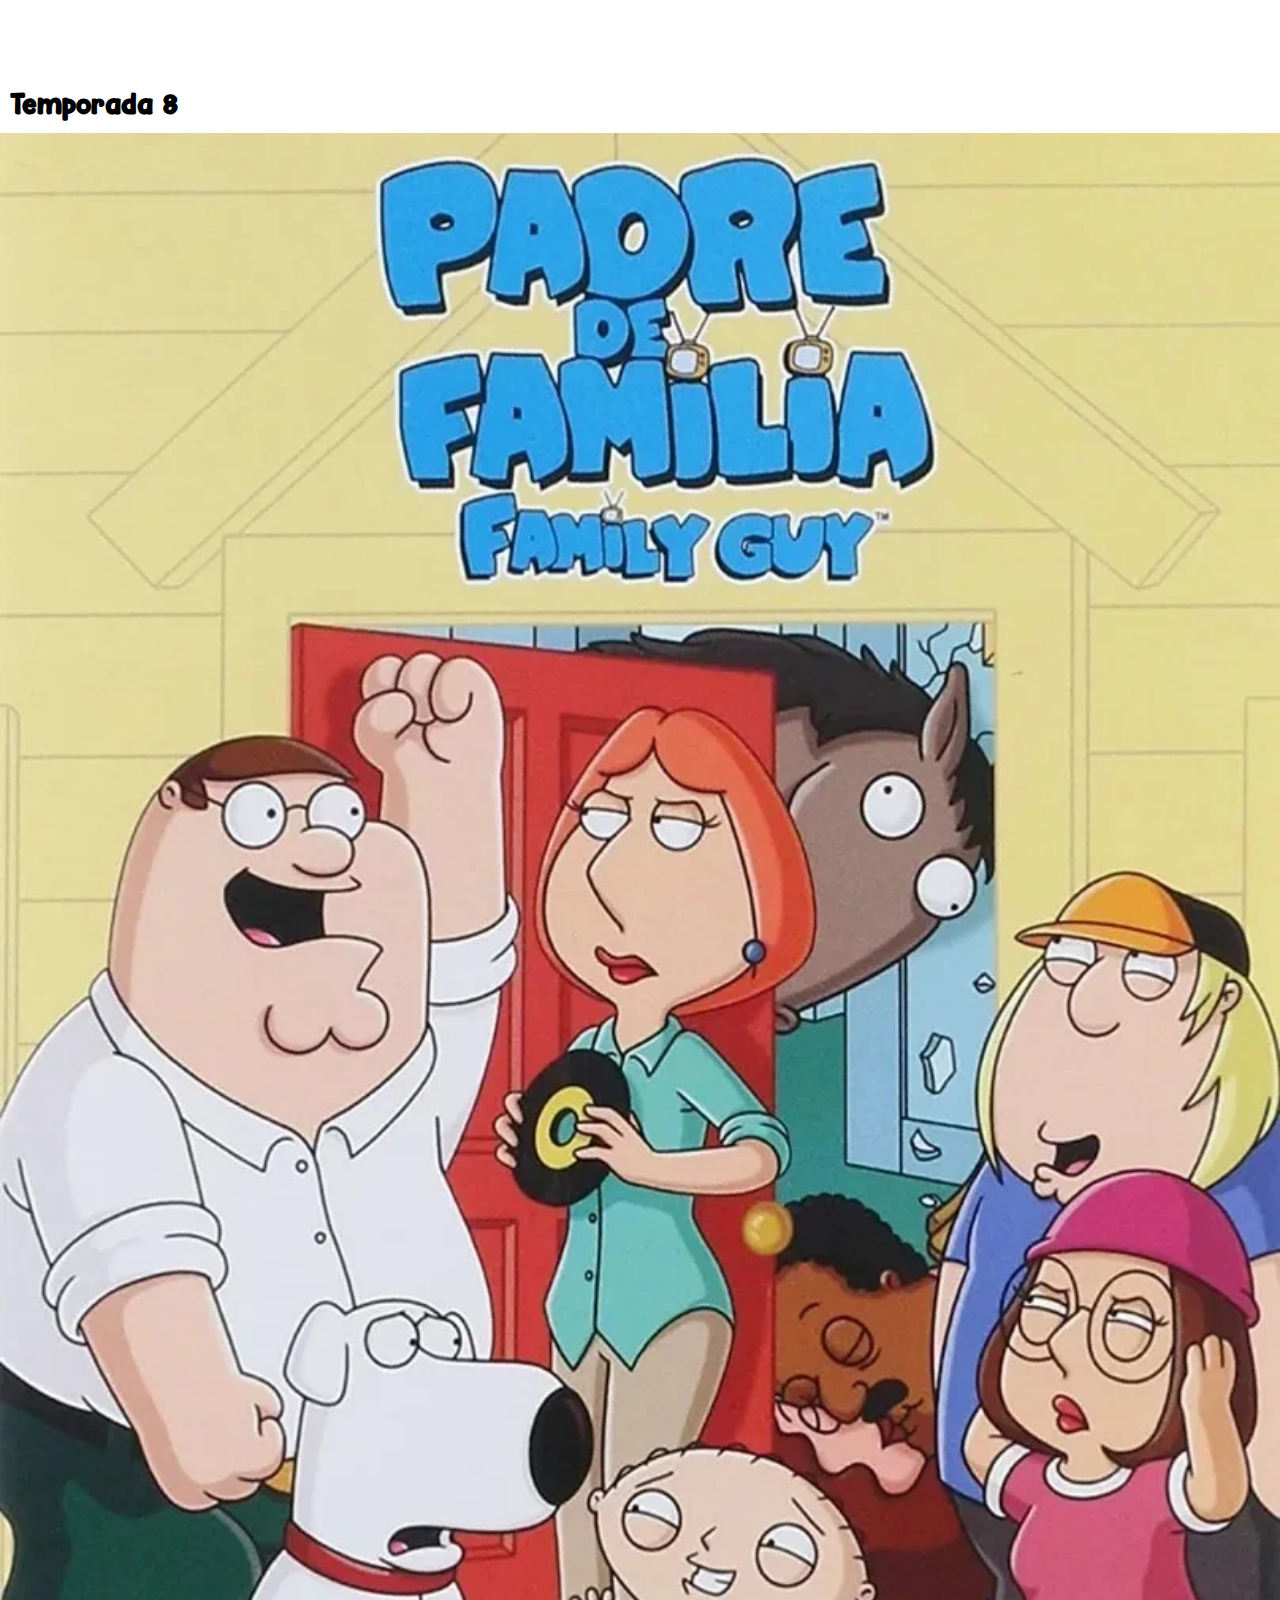
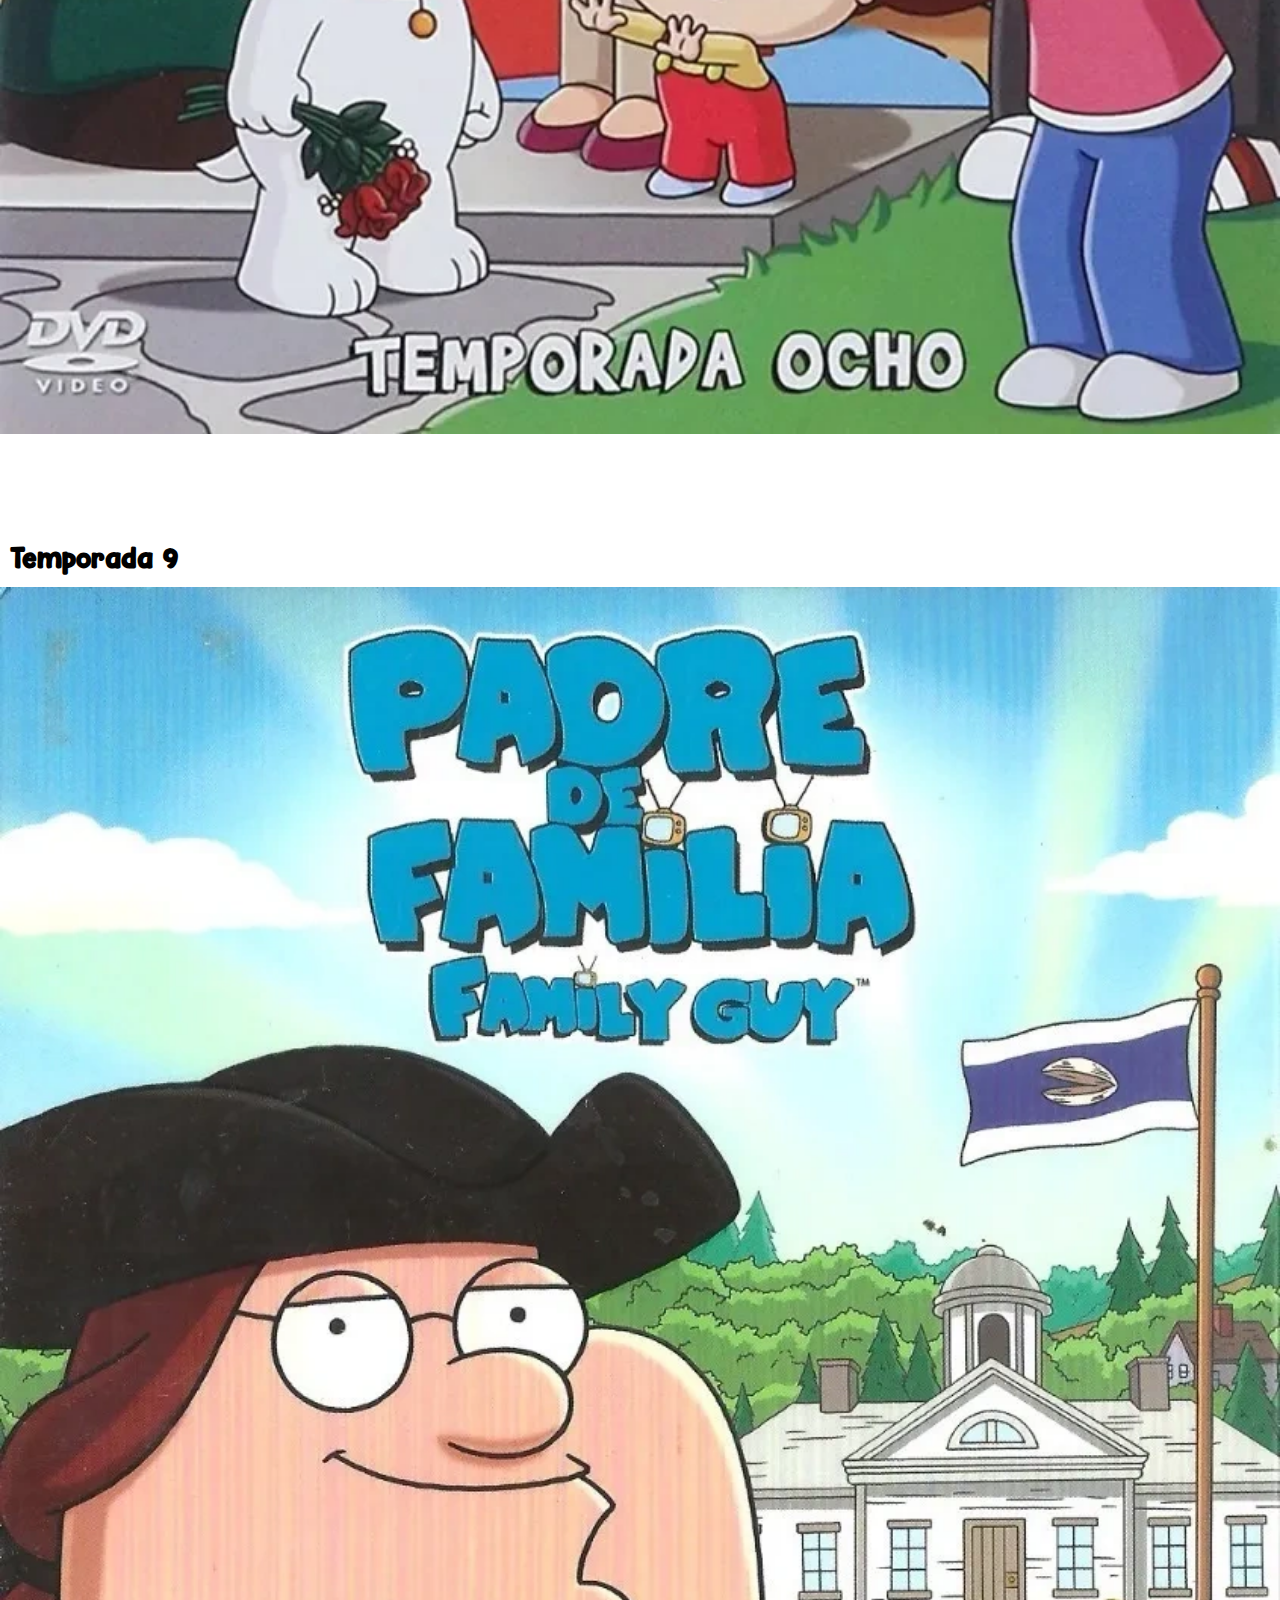
<file: temporadas.html>
<!DOCTYPE html>
<html lang="en">
<head>
    <meta charset="UTF-8">
    <meta name="viewport" content="width=device-width, initial-scale=1.0">
    <title>Temporadas</title>
    <link rel="stylesheet" href="css/styles.css">
</head>
<body>
    <header id="header-general">
        <a href="index.html"><img src="/img/Family-Guy-Emblem.png" alt="family guy logo" height="50px"></a>
        <nav id="nav">
            <ul>
                
                <a href="informacion.html">Sobre la Serie</a>
                <a href="elenco.html">Elenco</a>
                <a href="temporadas.html">Temporadas</a>
                <a href="curiosidades.html">Curiosidades</a>
                <a href="contacto.html">Contacto</a>
                <a href="desarrollo.html">Sitio Web en Desarrollo</a>
            </ul>
        </nav>
    </header>
    <main id="main-temporadas">

        <div id="box-temporadas">

            <h2>Temporada 1</h2>
            <img src="img/family_guy_temp1.webp" alt="Family Guy Temp1" height="120px" width="90px">
            <p>La primera temporada consta de tan solo 7 episodios. Se transmitió originalmente a partir del 31 de
                enero de 1999.
                En Estados Unidos. Esta temporada terminó el 16 de Mayo de 1999 en E.U.A con el episodio "Brian:
                Retrato de un Perro".</p>

        </div>

        <div id="box-temporadas">

            <h2>Temporada 2</h2>
            <img src="img/family_guy_temp1.webp" alt="Family Guy Temp1" height="120px" width="90px">
            <p>La segunda temporada consta de 21 episodios. Se transmitió originalmente a partir del 23 de
                Septiembre de 1999. En Estados Unidos.
                Esta temporada terminó el primero de Agosto del 2000 en E.U.A con el episodio Se Busca Padre".</p>

        </div>

        <div id="box-temporadas">

            <h2>Temporada 3</h2>
            <img src="img/family_guy_temp3.webp" alt="Family Guy Temp3" height="120px" width="120px">
            <p>La tercera temporada consta de 22 episodios. Se transmitió originalmente a partir del 11 de julio de
                2001 en Estados Unidos.
                Esta temporada finalizó el 9 de noviembre de 2003 en E.U.A con el episodio "Cuando no estás en
                casa".</p>

        </div>

        <div id="box-temporadas">

            <h2>Temporada 4</h2>
            <img src="img/family_guy_temp4.webp" alt="Family Guy Temp4" height="120px" width="120px">
            <p>La cuarta temporada consta de 30 episodios. Se transmitió originalmente a partir del 1 de mayo de
                2005 en Estados Unidos.
                Esta temporada concluyó el 21 de mayo de 2006 con el episodio "No todos los perros van al cielo".
            </p>
        </div>

        <div id="box-temporadas">

            <h2>Temporada 5</h2>
            <img src="img/family_guy_temp5.webp" alt="Family Guy Temp5" height="120px" width="120px">
            <p>La quinta temporada consta de 18 episodios. Se transmitió originalmente a partir del 10 de septiembre
                de 2006 en Estados Unidos.
                Esta temporada finalizó el 20 de mayo de 2007 con el episodio "Meet the Quagmires".</p>

        </div>

        <div id="box-temporadas">

            <h2>Temporada 6</h2>
            <img src="./img/family_guy_temp6.webp" alt="Family Guy Temp6" height="120px" width="120px">
            <p>La sexta temporada consta de 12 episodios. Se transmitió originalmente a partir del 23 de septiembre
                de 2007 en Estados Unidos.
                Esta temporada finalizó el 4 de mayo de 2008 con el episodio "Long John Peter".</p>
        </div>

        <div id="box-temporadas">

            <h2>Temporada 7</h2>
            <img src="img/family_guy_temp7.webp" alt="Family Guy Temp7" height="120px" width="120px">
            <p>La séptima temporada consta de 16 episodios. Se transmitió originalmente a partir del 28 de
                septiembre de 2008 en Estados Unidos.
                Esta temporada concluyó el 17 de mayo de 2009 con el episodio "Peter's Progress".</p>

        </div>

        <div id="box-temporadas">

            <h2>Temporada 8</h2>
            <img src="img/family_guy_temp8.webp" alt="Family Guy Temp8" height="120px" width="120px">
            <p>La octava temporada consta de 21 episodios. Se transmitió originalmente a partir del 27 de septiembre
                de 2009 en Estados Unidos.
                Esta temporada finalizó el 23 de mayo de 2010 con el episodio "The Splendid Source".</p>

        </div>

        <div id="box-temporadas">

            <h2>Temporada 9</h2>
            <img src="img/family_guy_temp9.webp" alt="Family Guy Temp9" height="120px" width="120px">
            <p>La novena temporada consta de 18 episodios. Se transmitió originalmente a partir del 26 de septiembre
                de 2010 en Estados Unidos.
                Esta temporada concluyó el 22 de mayo de 2011 con el episodio "It's a Trap!".</p>
        </div>

        <div id="box-temporadas">

            <h2>Temporada 10</h2>
            <img src="img/family_guy_temp10.webp" alt="Family Guy Temp10" height="120px" width="120px">
            <p>La décima temporada consta de 23 episodios. Se transmitió originalmente a partir del 25 de septiembre
                de 2011 en Estados Unidos.
                Esta temporada finalizó el 20 de mayo de 2012 con el episodio "Viewer Mail #2".</p>

        </div>

        <div id="box-temporadas">

            <h2>Temporada 11</h2>
            <img src="img/family_guy_temp11.webp" alt="Family Guy Temp11" height="120px" width="120px">
            <p>La undécima temporada consta de 22 episodios. Se transmitió originalmente a partir del 30 de
                septiembre de 2012 en Estados Unidos.
                Esta temporada concluyó el 19 de mayo de 2013 con el episodio "Roads to Vegas".</p>

        </div>

        <div id="box-temporadas">

            <h2>Temporada 12</h2>
            <img src="img/family_guy_temp12.webp" alt="Family Guy Temp12" height="120px" width="120px">
            <p>La duodécima temporada consta de 21 episodios. Se transmitió originalmente a partir del 29 de
                septiembre de 2013 en Estados Unidos.
                Esta temporada finalizó el 18 de mayo de 2014 con el episodio "Chap Stewie".</p>

        </div>

        <div id="box-temporadas">

            <h2>Temporada 13</h2>
            <img src="img/family_guy_temp13.webp" alt="Family Guy Temp13" height="120px" width="120px">
            <p>
            <p>La decimotercera temporada consta de 18 episodios. Se transmitió originalmente a partir del 28 de
                septiembre de 2014 en Estados Unidos.
                Esta temporada concluyó el 17 de mayo de 2015 con el episodio "Take My Wife".</p>

        </div>

        <div id="box-temporadas">

            <h2>Temporada 14</h2>
            <img src="./img/family_guy_temp14.webp" alt="Family Guy Temp14" height="120px" width="120px">
            <p>La decimocuarta temporada consta de 20 episodios. Se transmitió originalmente a partir del 27 de
                septiembre de 2015 en Estados Unidos.
                Esta temporada finalizó el 22 de mayo de 2016 con el episodio "Road to India".</p>

        </div>
        
        <div id="box-temporadas">

            <h2>Proximas Temporadas</h2>
            
        </div>

    </main>
    <footer id="footer-general">

        <p>Proyecto Family Guy</p>

    </footer>

</body>
</html>
</file>
<file: css/styles.css>
/* TIPOGRAFIA */

@font-face {
    font-family: 'FamilyGuyFont';
    src: url(/fonts/Hey\ Comic.otf);
}

/* Generales */

*{
    margin: 0px;
    padding: 0px;
    font-family: "FamilyGuyFont";
}

body {
    display: flex;
    flex-direction: column;
    min-height: 100vh;
}

main{
    flex: auto;
}

p{
    margin: 5px;
    padding: 5px;
    font-size: 20px;
}

h2{
    margin: 5px;
    padding: 5px;
    font-size: 28px;
}

/* HEADER */

#header-general{
    background-color: #566573;
    color: white;
    padding: 20px;
    display: flex;
    text-align: center;
    align-items: center;
    justify-content: space-around;
}

/* NAV */

#nav{
    padding: 0px;
    margin: 0px;
}

#nav a{
    color: white;
    text-decoration: none;
    padding: 8px 12px;
    transition: transform 0.3s;
}

/* HOVER NAV */
a {
  text-decoration: none;
  position: relative;
  display: inline-block; /* necesario para transform */
  transition: transform 0.3s ease;
}

a:hover {
  transform: scale(1.10);
}

/* FOOTER */

#footer-general{
    background-color: #566573;
    color: white;
    padding: 20px;
    display: flex;
    text-align: center;
    align-items: center;
    justify-content: space-around;
}

/* INDEX */

#main-index{
    background-color: #E0E1DD;
    display: flex;
    flex-direction: column;
    align-items: center;
}

#index-imagendestacada{
    display: flex;
    flex-direction: column;
    text-align: center;
}

.galery{
    display: flex;
    width: 98vw;
    height: 500px;
    padding: 10px;
}

.galery img{
    width: 0px;
    flex-grow: 1;
    object-fit: cover;
    transition: .5s ease;
}

.galery img:hover{
    width: 300px;
    opacity: 1;
    filter: contrast(120%);
}

/* INFORMACION */

#main-informacion{
    background-color: #E0E1DD;
    padding: 5px;
}

#box-informacion{
    display: flex;
    align-items: center;
    justify-content: space-around;
    flex-direction: column;
    flex-wrap: wrap;
    padding: 5px;
    margin: 5px;
    background-color: #f2f4f4;
    border: 2px solid #808b96; 
    border-radius: 5px; 
}

#section-informacion{
    display: flex;
    align-items: center;
    justify-content: space-between;
    padding: 5px;
}

/* ELENCO */

#main-elenco{
    margin-bottom: 50px;
}

.cartas{
    display: flex;
    flex-wrap: wrap;
}

.cartas img{
    width: 400px;
    height: 300px;
    border-radius: 5px;
}

.carta {
  width: 400px;
  height: 300px;
  margin: 1rem auto;
  perspective: 1000px;
  cursor: pointer;
  padding-bottom: 40px;
}

.carta-contenedor {
  position: relative;
  width: 100%;
  height: 100%;
  transition: transform 0.6s;
  transform-style: preserve-3d;
}

.carta:hover .carta-contenedor {
  transform: rotateY(180deg);
}

.carta-frente, .carta-atras {
  position: absolute;
  width: 100%;
  height: 100%;
  backface-visibility: hidden;
  display: flex;
  align-items: center;
  justify-content: center;
  border-radius: 5px;
}

.carta-frente {
  background: white;
  border: 1px solid #e5e7eb;
}

.carta-atras {
  background: #101f2c;
  color: white;
  transform: rotateY(180deg);
}

.carta-atras p {
  margin: 15px;
}

/* TEMPORADAS */

#main-temporadas {
  display: flex;
  flex-wrap: wrap;
  justify-content: center;
  gap: 15px;
  padding-bottom: 50px;
}

.box-temporadas {
  width: 350px;
  height: 350px;
  margin: 15px;
  text-align: center;
  font-family: Arial, sans-serif;
}

.img-overlay-box {
  position: relative;
  overflow: hidden;
  border-radius: 10px;
}

.img-overlay-box img {
  width: 350px;
  height: 350px;
  display: block;
  transition: filter 0.3s ease;
}

.texto-sobre-imagen {
  position: absolute;
  top: 0;
  left: 0;
  width: 100%;
  height: 100%;
  background-color: rgba(0, 0, 0, 0.5); 
  color: white;
  display: flex;
  align-items: center;
  justify-content: center;
  opacity: 0;
  text-align: center;
  padding: 10px;
  transition: opacity 0.3s ease;
}

.img-overlay-box:hover .texto-sobre-imagen {
  opacity: 1;
}

.img-overlay-box:hover img {
  filter: blur(2px);
}

.box-temporadas h2 {
  margin-top: 10px;
  font-size: 18px;
  color: #333;
}

#box-temporadas img {
  width: 100%;
  height: auto;
  filter: none;
  transition: filter 0.3s ease;
}

#box-temporadas:hover img {
  filter: brightness(0.7) blur(1px);
}

#box-temporadas p {
  opacity: 0;
  transform: translateY(10px);
  transition: opacity 0.4s ease, transform 0.4s ease;
  margin-top: 10px;
}

#box-temporadas:hover p {
  opacity: 1;
  transform: translateY(0);
}

/* CURIOSIDADES */

#main-curiosidades{
    background-color: #E0E1DD;
    display: flex;
    flex-direction: column;
    align-items: center;
    padding: 5px;
}

#section-curiosidades{
    padding: 5px;
    margin: 5px;
    display: flex;
    flex-wrap: wrap;
    justify-content: space-around;
}

#box-curiosidades{
    max-width: 380px;
    padding: 5px;
    margin: 5px;
    display: flex;
    align-items: center;
    flex-direction: column;
    background-color: #f2f4f4;
    border: 2px solid #808b96; 
    border-radius: 5px; 
}

/* CONTACTO */

#section-contacto{
    padding: 5px;
    margin: 5px;
    display: flex;
    flex-wrap: wrap;
    align-items: center;
}

#section-contacto-informacion{
    padding: 5px;
    margin: 5px;
    max-width: 480px;
    display: flex;
    align-items: center;
    flex-direction: column;
    background-color: #f2f4f4;
    border: 2px solid #808b96; 
    border-radius: 5px; 
}

#section-formulario{
    padding: 5px;
    margin: 5px;
    display: flex;
    align-items: center;
    flex-direction: column;
    background-color: #f2f4f4;
    border: 2px solid #808b96; 
    border-radius: 5px; 
}

.boton-contacto{
    width: 96%;
}

/* SITIO WEB EN DESARROLLO */

.desarrollo {
    display: flex;
    flex-direction: column;
    justify-content: center;
    align-items: center;
    text-align: center;
    padding: 15px;
}

.desarrollo img {
    width: 300px;
    height: auto;
    margin-bottom: 20px;
}

.desarrollo a {
    padding: 10px 20px;
    background-color: #808b96;
    color: #f2f4f4;
    text-decoration: none;
    border-radius: 5px;
    transition: background-color 0.3s;
}

.desarrollo a:hover {
    background-color: #4a5057;
}


/* FORMULARIO */

#main-contacto{
    display: flex;
    justify-content: center;
    background-image: url('/img/FondoContacto5.png'); 
    background-size: cover;
}

#section-contacto{ 
    display: flex;
    justify-content: center;
}
.icono-informacion{
    margin: 5px;
}

#section-contacto-informacion{
    max-height: 200px;
    display: flex;
    align-items: center;
    justify-content: space-evenly;
    justify-content: center;
}

#iconos-informacion{
    display: flex;
    align-items: center;
    flex-wrap: wrap;
}

#section-formulario {
    height: 650px;
    width: 400px;
    margin: auto;
    padding: 20px;
    border-radius: 8px;
    box-shadow: 0 0 10px rgba(0,0,0,0.1);
}

label {
    
    margin-top: 15px;
}

input, textarea {
    width: 90%;
    padding: 10px;
    margin-top: 5px;
    border-radius: 4px;
    border: 1px solid #ccc;
}

button {
    margin-top: 20px;
    padding: 10px 30px;
    background-color: #333;
    color: white;
    border: none;
    border-radius: 4px;
    cursor: pointer;
}

.success {
    text-align: center;
    font-size: 18px;
    color: green;
    margin-top: 20px;
}

/* MEDIA QUERY */

@media (max-width: 600px){
    header{
        flex-direction: column;
    }

    nav{
        padding: 10px 0px;
    }

    #section-informacion{
        flex-direction: column;
    }

    #section-informacion img{
        width: 330px;
    }

    #section-informacion iframe{
        width: 330px;
    }

    #main-contacto{
        flex-direction: column;
    }

    .galery{
        width: 95vw;
    }

}

@media (min-width: 601px) and (max-width: 1024px){
    header{
        flex-direction: column;
    }

    nav{
        padding: 10px 0px;
    }

    #section-informacion{
        flex-direction: column;
    }

    #section-informacion img{
        width: 600px;
    }

    #section-informacion iframe{
        width: 650px;
    }

    #main-contacto{
        flex-direction: column;
    }

    .galery{
        width: 95vw;
    }

}
</file>
